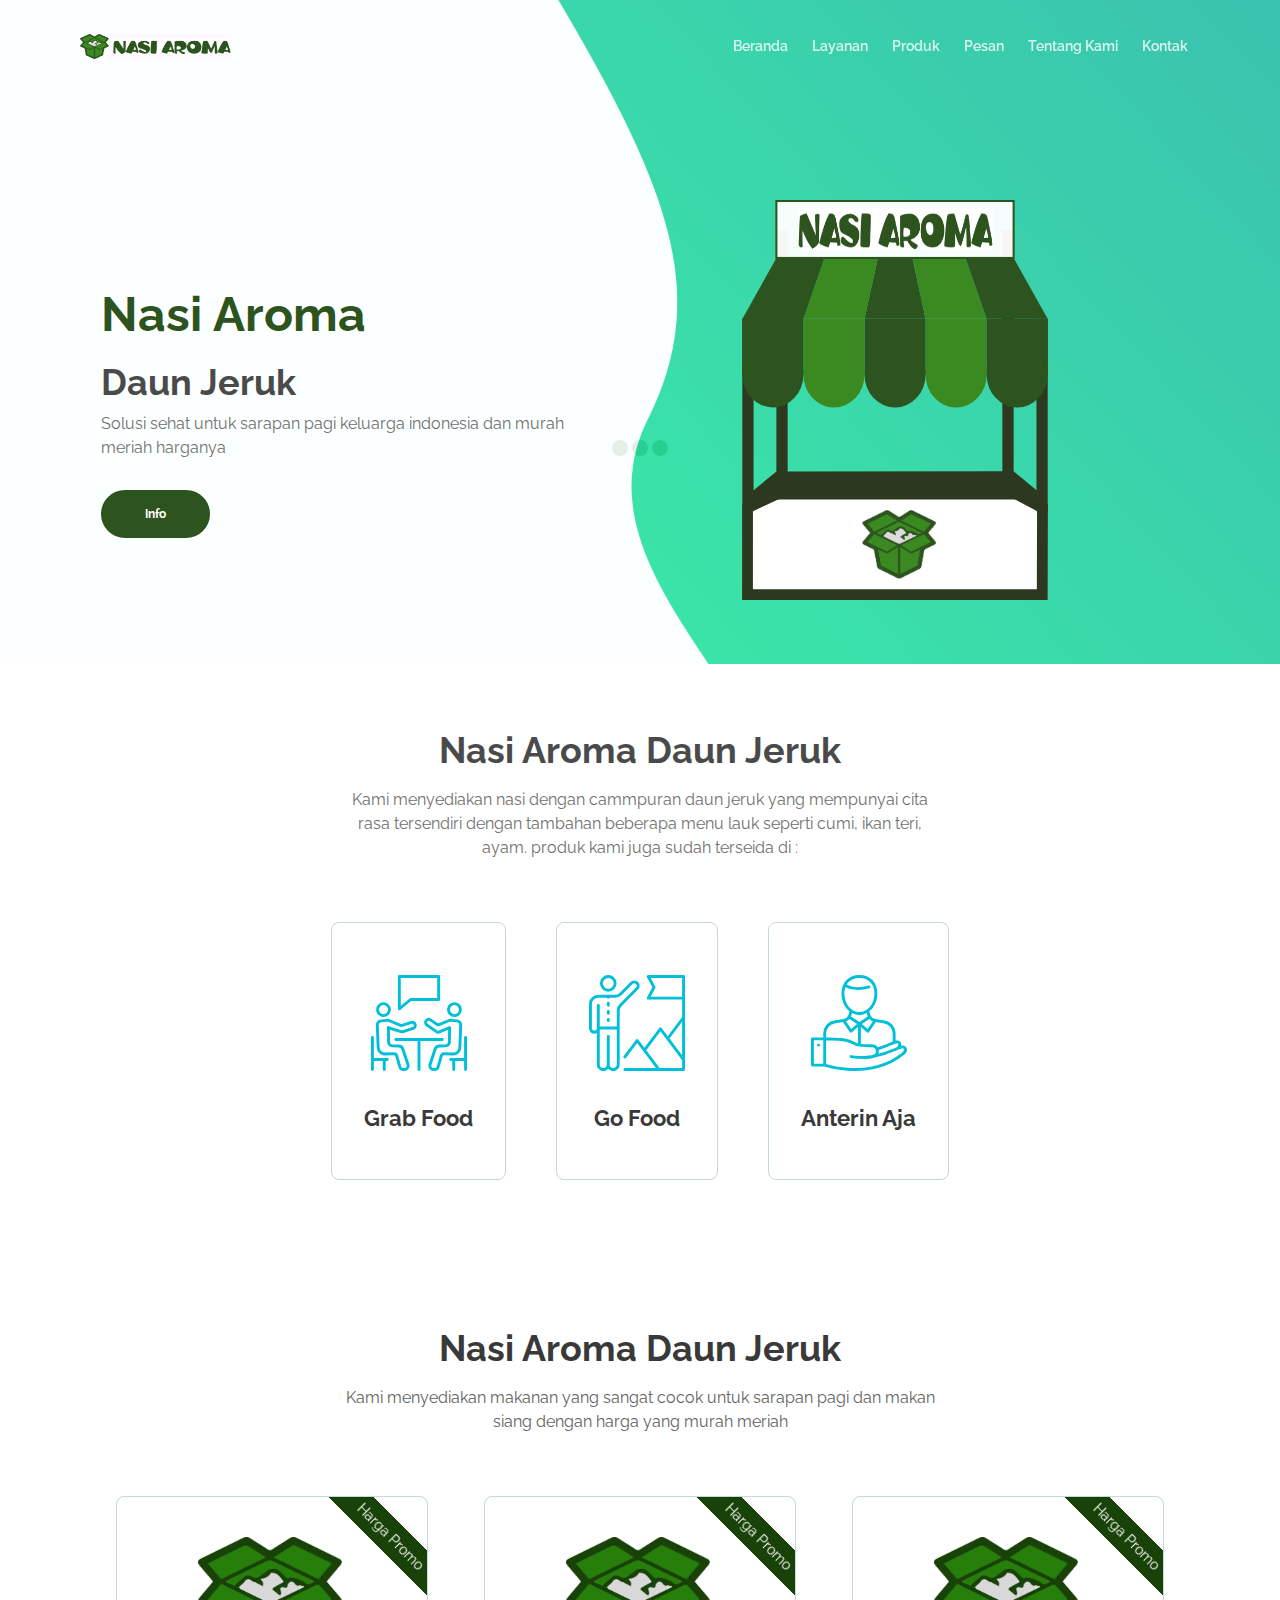
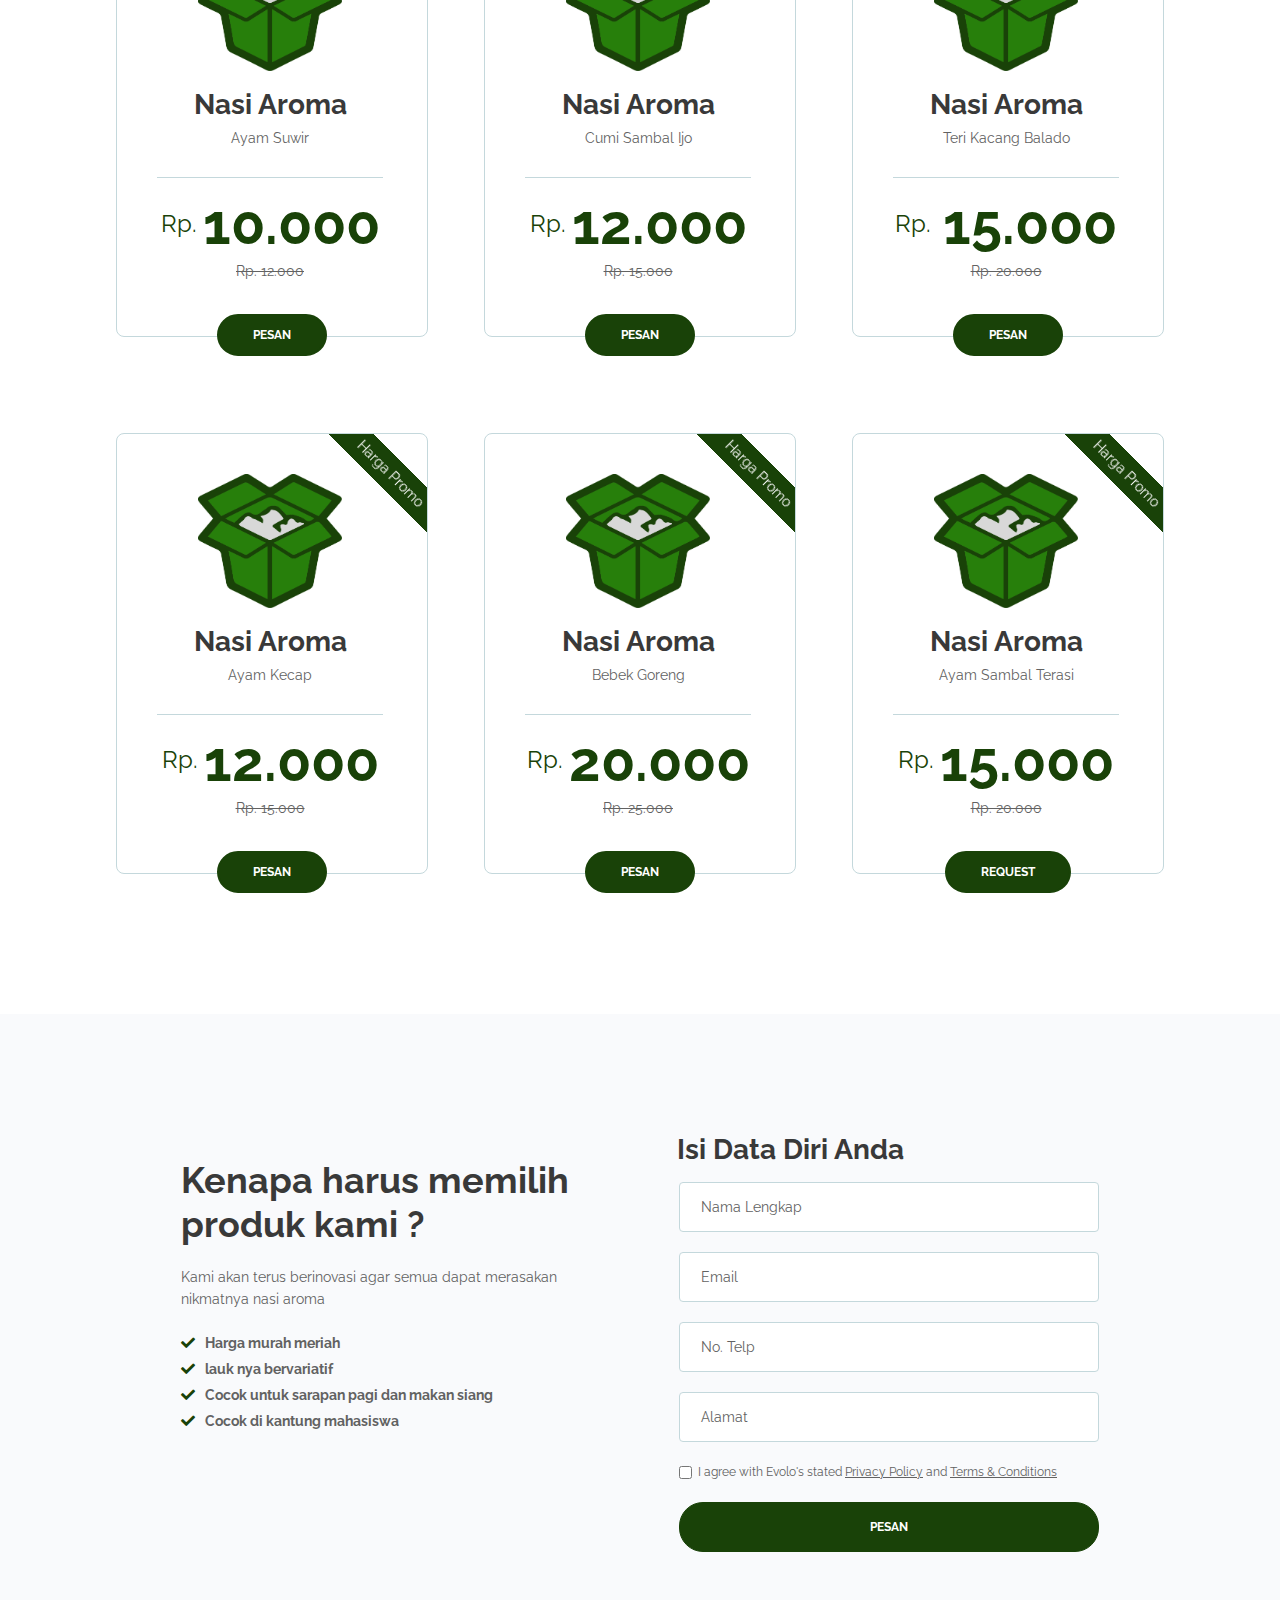
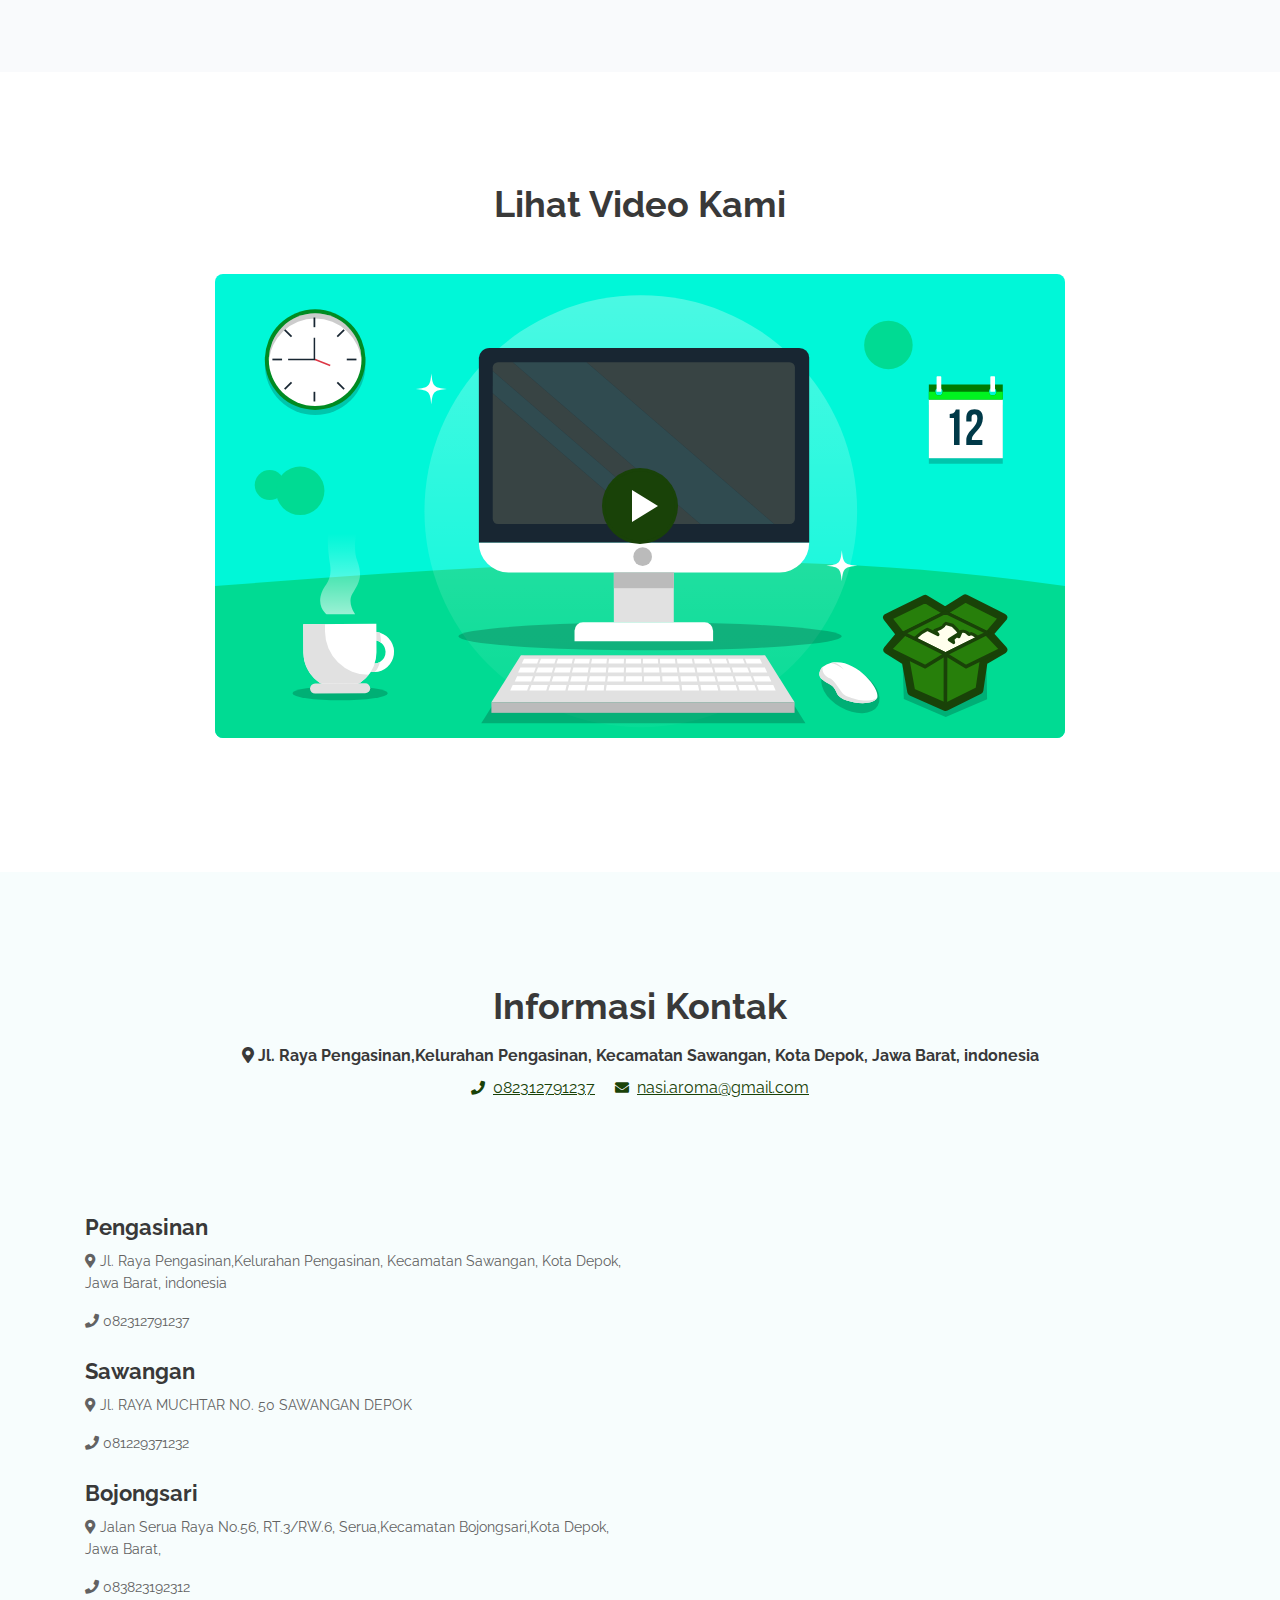
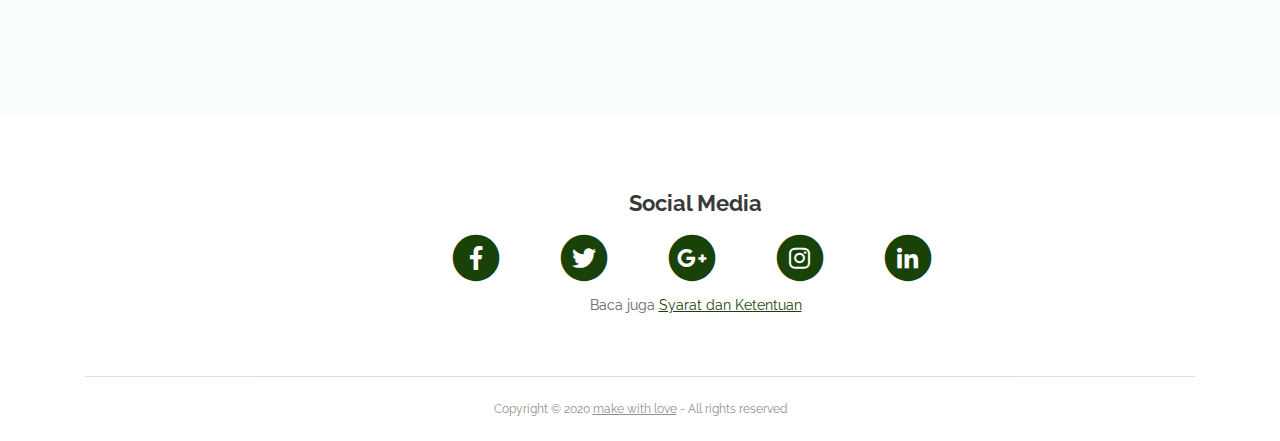
<file: index.html>
<!DOCTYPE html>
<html lang="en">
<head>
    <meta charset="utf-8">
    <meta name="viewport" content="width=device-width, initial-scale=1, shrink-to-fit=no">
    
    <!-- SEO Meta Tags -->
    <meta name="description" content="Create a stylish landing page for your business startup and get leads for the offered services with this HTML landing page template.">
    <meta name="author" content="Inovatik">

    <!-- OG Meta Tags to improve the way the post looks when you share the page on LinkedIn, Facebook, Google+ -->
	<meta property="og:site_name" content="" /> <!-- website name -->
	<meta property="og:site" content="" /> <!-- website link -->
	<meta property="og:title" content=""/> <!-- title shown in the actual shared post -->
	<meta property="og:description" content="" /> <!-- description shown in the actual shared post -->
	<meta property="og:image" content="" /> <!-- image link, make sure it's jpg -->
	<meta property="og:url" content="" /> <!-- where do you want your post to link to -->
	<meta property="og:type" content="article" />

    <!-- Website Title -->
    <title>Evolo - StartUp HTML Landing Page Template</title>
    
    <!-- Styles -->
    <link href="https://fonts.googleapis.com/css?family=Raleway:400,400i,600,700,700i&amp;subset=latin-ext" rel="stylesheet">
    <link href="css/bootstrap.css" rel="stylesheet">
    <link href="css/fontawesome-all.css" rel="stylesheet">
    <link href="css/swiper.css" rel="stylesheet">
	<link href="css/magnific-popup.css" rel="stylesheet">
	<link href="css/styles.css" rel="stylesheet">
	
	<!-- Favicon  -->
    <link rel="icon" href="images/favicon.png">
</head>
<body data-spy="scroll" data-target=".fixed-top backgour">
    
    <!-- Preloader -->
	<div class="spinner-wrapper">
        <div class="spinner">
            <div class="bounce1"></div>
            <div class="bounce2"></div>
            <div class="bounce3"></div>
        </div>
    </div>
    <!-- end of preloader -->
    

    <!-- Navigation -->
    <nav class="navbar navbar-expand-lg navbar-dark navbar-custom fixed-top">
        <!-- Text Logo - Use this if you don't have a graphic logo -->
        <!-- <a class="navbar-brand logo-text page-scroll" href="index.html">Evolo</a> -->

        <!-- Image Logo -->
        <a href="index.html"><img src="images/arome_fix_last.svg" alt="alternative"></a>
        
        <!-- Mobile Menu Toggle Button -->
        <button class="navbar-toggler" type="button" data-toggle="collapse" data-target="#navbarsExampleDefault" aria-controls="navbarsExampleDefault" aria-expanded="false" aria-label="Toggle navigation">
            <span class="navbar-toggler-awesome fas fa-bars"></span>
            <span class="navbar-toggler-awesome fas fa-times"></span>
        </button>
        <!-- end of mobile menu toggle button -->

        <div class="collapse navbar-collapse" id="navbarsExampleDefault">
            <ul class="navbar-nav ml-auto">
                <li class="nav-item">
                    <a class="nav-link page-scroll" href="#header">Beranda <span class="sr-only">(current)</span></a>
                </li>
                <li class="nav-item">
                    <a class="nav-link page-scroll" href="#services">Layanan</a>
                </li>
                <li class="nav-item">
                    <a class="nav-link page-scroll" href="#pricing">Produk</a>
                </li>
                <li class="nav-item">
                    <a class="nav-link page-scroll" href="#request">Pesan</a>
                </li>

                <!-- Dropdown Menu -->          
                <li class="nav-item">
                    <a class="nav-link page-scroll" href="#about">Tentang Kami</a>
                </li>
                <!-- end of dropdown menu -->

                <li class="nav-item">
                    <a class="nav-link page-scroll" href="#contact">Kontak</a>
                </li>
            </ul>
        </div>
    </nav> <!-- end of navbar -->
    <!-- end of navigation -->


    <!-- Header -->
    <header id="header" class="header">
        <div class="header-content">
            <div class="container">
                <div class="row">
                    <div class="col-lg-6">
                        <div class="text-container">
                            <h1><span class="turquoise">Nasi Aroma</span></h1>
                            <h2> Daun Jeruk</h2>
                            <p class="p-large">Solusi sehat untuk sarapan pagi keluarga indonesia dan murah meriah harganya</p>
                            <a class="btn-solid-lg page-scroll" href="#services">Info</a>
                        </div> <!-- end of text-container -->
                    </div> <!-- end of col -->
                    <div class="col-lg-6">
                        <div class="image-container" style="margin-left: 5rem;">
                            <img class="img-fluid" src="images/arome_fix_rev_small.svg" style="width: 20rem; height: 25rem;" alt="alternative">
                        </div> <!-- end of image-container -->
                    </div> <!-- end of col -->
                </div> <!-- end of row -->
            </div> <!-- end of container -->
        </div> <!-- end of header-content -->
    </header> <!-- end of header -->
    <!-- end of header -->


    <!-- Services -->
    <div id="services" class="cards-1">
        <div class="container">
            <div class="row">
                <div class="col-lg-12">
                    <h2>Nasi Aroma Daun Jeruk</h2>
                    <p class="p-heading p-large">Kami menyediakan nasi dengan cammpuran daun jeruk yang mempunyai cita rasa tersendiri dengan tambahan beberapa menu lauk seperti cumi, ikan  teri, ayam. produk kami juga sudah terseida di : </p>
                </div> <!-- end of col -->
            </div> <!-- end of row -->
            <div class="row">
                <div class="col-lg-12">

                    <!-- Card -->
                    <div class="card">
                        <img class="card-image" src="images/services-icon-1.svg" alt="alternative">
                        <div class="card-body">
                            <h4 class="card-title">Grab Food</h4>
                            <!-- <p>Our team of enthusiastic marketers will analyse and evaluate how your company stacks against the closest competitors</p> -->
                        </div>
                    </div>
                    <!-- end of card -->

                    <!-- Card -->
                    <div class="card">
                        <img class="card-image" src="images/services-icon-2.svg" alt="alternative">
                        <div class="card-body">
                            <h4 class="card-title">Go Food</h4>
                            <!-- <p>Once the market analysis process is completed our staff will search for opportunities that are in reach</p> -->
                        </div>
                    </div>
                    <!-- end of card -->

                    <!-- Card -->
                    <div class="card">
                        <img class="card-image" src="images/services-icon-3.svg" alt="alternative">
                        <div class="card-body">
                            <h4 class="card-title">Anterin Aja</h4>
                            <!-- <p>With all the information in place you will be presented with an action plan that your company needs to follow</p> -->
                        </div>
                    </div>
                    <!-- end of card -->
                    
                </div> <!-- end of col -->
            </div> <!-- end of row -->
        </div> <!-- end of container -->
    </div> <!-- end of cards-1 -->
    <!-- end of services -->


    <!-- Pricing -->
    <div id="pricing" class="cards-2">
        <div class="container">
            <div class="row">
                <div class="col-lg-12">
                    <h2>Nasi Aroma Daun Jeruk</h2>
                    <p class="p-heading p-large">Kami menyediakan makanan yang sangat cocok untuk sarapan pagi dan makan siang dengan harga yang murah meriah</p>
                </div> <!-- end of col -->
            </div> <!-- end of row -->
            <div class="row">
                <div class="col-lg-12">

                    <!-- Card-->
                    <div class="card">
                        <div class="label">
                            <p class="best-value">Harga Promo</p>
                        </div>
                        <div class="card-body">
                            <img class="card-image" src="images/aroma_box.svg" alt="alternative">
                            <div class="card-title mt-3">Nasi Aroma</div>
                            <div class="card-subtitle">Ayam Suwir</div>
                            <hr class="cell-divide-hr">
                            <div class="price">
                                <span class="currency">Rp.</span><span class="value">10.000</span>
                                <div class="frequency"><del>Rp. 12.000</del></div>
                            </div>
                        
                            <div class="button-wrapper">
                                <a class="btn-solid-reg page-scroll" href="#request">PESAN</a>
                            </div>
                        </div>
                    </div> <!-- end of card -->
                    <!-- end of card -->

                    <!-- Card-->
                    <div class="card">
                        <div class="label">
                            <p class="best-value">Harga Promo</p>
                        </div>
                        <div class="card-body">
                            <img class="card-image" src="images/aroma_box.svg" alt="alternative">
                            <div class="card-title mt-3">Nasi Aroma</div>
                            <div class="card-subtitle">Cumi Sambal Ijo</div>
                            <hr class="cell-divide-hr">
                            <div class="price">
                                <span class="currency">Rp.</span><span class="value">12.000</span>
                                <div class="frequency"><del>Rp. 15.000</del></div>
                            </div>
                            
                            <div class="button-wrapper">
                                <a class="btn-solid-reg page-scroll" href="#request">PESAN</a>
                            </div>
                        </div>
                    </div> <!-- end of card -->
                    <!-- end of card -->

                    <!-- Card-->
                    <div class="card">
                        <div class="label">
                            <p class="best-value">Harga Promo</p>
                        </div>
                        <div class="card-body">
                            <img class="card-image" src="images/aroma_box.svg" alt="alternative">
                            <div class="card-title mt-3">Nasi Aroma</div>
                            <div class="card-subtitle">Teri Kacang Balado</div>
                            <hr class="cell-divide-hr">
                            <div class="price">
                                <span class="currency">Rp. </span><span class="value">15.000</span>
                                <div class="frequency"><del>Rp. 20.000</del></div>
                            </div>
                            
                            <div class="button-wrapper">
                                <a class="btn-solid-reg page-scroll" href="#request">PESAN</a>
                            </div>
                        </div>
                    </div> <!-- end of card -->
                    <!-- end of card -->

                    <div class="card">
                        <div class="label">
                            <p class="best-value">Harga Promo</p>
                        </div>
                        <div class="card-body">
                            <img class="card-image" src="images/aroma_box.svg" alt="alternative">
                            <div class="card-title mt-3">Nasi Aroma</div>
                            <div class="card-subtitle">Ayam Kecap</div>
                            <hr class="cell-divide-hr">
                            <div class="price">
                                <span class="currency">Rp.</span><span class="value">12.000</span>
                                <div class="frequency"><del>Rp. 15.000</del></div>
                            </div>
                            
                            <div class="button-wrapper">
                                <a class="btn-solid-reg page-scroll" href="#request">PESAN</a>
                            </div>
                        </div>
                    </div> <!-- end of card -->
                    <!-- end of card -->

                    <div class="card">
                        <div class="label">
                            <p class="best-value">Harga Promo</p>
                        </div>
                        <div class="card-body">
                            <img class="card-image" src="images/aroma_box.svg" alt="alternative">
                            <div class="card-title mt-3">Nasi Aroma</div>
                            <div class="card-subtitle">Bebek Goreng</div>
                            <hr class="cell-divide-hr">
                            <div class="price">
                                <span class="currency">Rp.</span><span class="value">20.000</span>
                                <div class="frequency"><del>Rp. 25.000</del></div>
                            </div>
                            
                            <div class="button-wrapper">
                                <a class="btn-solid-reg page-scroll" href="#request">PESAN</a>
                            </div>
                        </div>
                    </div> <!-- end of card -->
                    <!-- end of card -->

                    <div class="card">
                        <div class="label">
                            <p class="best-value">Harga Promo</p>
                        </div>
                        <div class="card-body">
                            <img class="card-image" src="images/aroma_box.svg" alt="alternative">
                            <div class="card-title mt-3">Nasi Aroma</div>
                            <div class="card-subtitle">Ayam Sambal Terasi</div>
                            <hr class="cell-divide-hr">
                            <div class="price">
                                <span class="currency">Rp.</span><span class="value">15.000</span>
                                <div class="frequency"><del>Rp. 20.000</del></div>
                            </div>
                           
                            <div class="button-wrapper">
                                <a class="btn-solid-reg page-scroll" href="#request">REQUEST</a>
                            </div>
                        </div>
                    </div> <!-- end of card -->
                    <!-- end of card -->

                </div> <!-- end of col -->
            </div> <!-- end of row -->
        </div> <!-- end of container -->
    </div> <!-- end of cards-2 -->
    <!-- end of pricing -->


    <!-- Request -->
    <div id="request" class="form-1">
        <div class="container">
            <div class="row">
                <div class="col-lg-6">
                    <div class="text-container">
                        <h2>Kenapa harus memilih produk kami ? </h2>
                        <p>Kami akan terus berinovasi agar semua dapat merasakan nikmatnya nasi aroma</p>
                        <ul class="list-unstyled li-space-lg">
                            <li class="media">
                                <i class="fas fa-check"></i>
                                <div class="media-body"><strong class="blue">Harga murah meriah</strong></div>
                            </li>
                            <li class="media">
                                <i class="fas fa-check"></i>
                                <div class="media-body"><strong class="blue">lauk nya bervariatif</strong></div>
                            </li>
                            <li class="media">
                                <i class="fas fa-check"></i>
                                <div class="media-body"><strong class="blue">Cocok untuk sarapan pagi dan makan siang</strong></div>
                            </li>
                            <li class="media">
                                <i class="fas fa-check"></i>
                                <div class="media-body"><strong class="blue">Cocok di kantung mahasiswa</strong></div>
                            </li>
                        </ul>
                    </div> <!-- end of text-container -->
                </div> <!-- end of col -->
                <div class="col-lg-6">

                    <!-- Request Form -->
                    <div class="form-container">
                        <div class="col-lg-6 text-center mb-3"><h3>Isi Data Diri Anda</h3></div>
                        <form id="requestForm" data-toggle="validator" data-focus="false">
                            <div class="form-group">
                                <input type="text" class="form-control-input" id="rname" name="rname" required>
                                <label class="label-control" for="rname">Nama Lengkap</label>
                                <div class="help-block with-errors"></div>
                            </div>
                            <div class="form-group">
                                <input type="email" class="form-control-input" id="remail" name="remail" required>
                                <label class="label-control" for="remail">Email</label>
                                <div class="help-block with-errors"></div>
                            </div>
                            <div class="form-group">
                                <input type="text" class="form-control-input" id="rphone" name="rphone" required>
                                <label class="label-control" for="rphone">No. Telp</label>
                                <div class="help-block with-errors"></div>
                            </div>
                            <div class="form-group">
                                <input type="text" class="form-control-input" id="rphone" name="rphone" required>
                                <label class="label-control" for="rphone">Alamat</label>
                                <div class="help-block with-errors"></div>
                            </div>
                            
                            <div class="form-group checkbox">
                                <input type="checkbox" id="rterms" value="Agreed-to-Terms" name="rterms" required>I agree with Evolo's stated <a href="privacy-policy.html">Privacy Policy</a> and <a href="terms-conditions.html">Terms & Conditions</a>
                                <div class="help-block with-errors"></div>
                            </div>
                            <div class="form-group">
                                <button type="submit" class="form-control-submit-button">PESAN</button>
                            </div>
                            <div class="form-message">
                                <div id="rmsgSubmit" class="h3 text-center hidden"></div>
                            </div>
                        </form>
                    </div> <!-- end of form-container -->
                    <!-- end of request form -->

                </div> <!-- end of col -->
            </div> <!-- end of row -->
        </div> <!-- end of container -->
    </div> <!-- end of form-1 -->
    <!-- end of request -->


    <!-- Video -->
    <div id="about" class="basic-3">
        <div class="container">
            <div class="row">
                <div class="col-lg-12">
                    <h2>Lihat Video Kami</h2>
                </div> <!-- end of col -->
            </div> <!-- end of row -->
            <div class="row">
                <div class="col-lg-12">
                    
                    <!-- Video Preview -->
                    <div class="image-container">
                        <div class="video-wrapper">
                            <a class="popup-youtube" href="https://www.youtube.com/watch?v=9PvK6B-JtYI" data-effect="fadeIn">
                                <img class="img-fluid" src="images/video-frame.svg" alt="alternative">
                                <span class="video-play-button">
                                    <span></span>
                                </span>
                            </a>
                        </div> <!-- end of video-wrapper -->
                    </div> <!-- end of image-container -->
                    <!-- end of video preview -->

                    <!-- <p>This video will show you a case study for one of our <strong>Major Customers</strong> and will help you understand why your startup needs Evolo in this highly competitive market</p> -->
                </div> <!-- end of col -->
            </div> <!-- end of row -->
        </div> <!-- end of container -->
    </div> <!-- end of basic-3 -->
    <!-- end of video -->


    <!-- Contact -->
    <div id="contact" class="form-2">
        <div class="container">
            <div class="row">
                <div class="col-lg-12">
                    <h2>Informasi Kontak</h2>
                    <h6 class="text-center"><i class="fas fa-map-marker-alt"></i> Jl. Raya Pengasinan,Kelurahan Pengasinan, Kecamatan Sawangan, Kota Depok, Jawa Barat, indonesia</h6>
                    <ul class="list-unstyled li-space-lg">
                        <!-- <li class="address">Don't hesitate to give us a call or send us a contact form message</li> -->
                        <li><i class="fas fa-phone"></i><a class="turquoise" href="tel:003024630820">082312791237</a></li>
                        <li><i class="fas fa-envelope"></i><a class="turquoise" href="mailto:office@evolo.com">nasi.aroma@gmail.com</a></li>
                    </ul>
                </div> <!-- end of col -->
            </div> <!-- end of row -->
            <div class="row mt-5">
                <div class="col-lg-6">
                    <div>
                        <h4>Pengasinan</h4>
                        <p><i class="fas fa-map-marker-alt"></i> Jl. Raya Pengasinan,Kelurahan Pengasinan, Kecamatan Sawangan, Kota Depok, Jawa Barat, indonesia</p>
                        <p><i class="fas fa-phone"></i> 082312791237</p>
                    </div>
                    <div class="mt-4">
                        <h4>Sawangan</h4>
                        <p><i class="fas fa-map-marker-alt"></i> Jl. RAYA MUCHTAR NO. 50 SAWANGAN DEPOK</p>
                        <p><i class="fas fa-phone"></i> 081229371232</p>
                    </div>
                    <div class="mt-4">
                        <h4>Bojongsari</h4>
                        <p><i class="fas fa-map-marker-alt"></i> Jalan Serua Raya No.56, RT.3/RW.6, Serua,Kecamatan Bojongsari,Kota Depok, Jawa Barat,</p>
                        <p><i class="fas fa-phone"></i> 083823192312</p>
                    </div>
                    
                    

                </div> <!-- end of col -->
                <div class="col-lg-6">
                    <div class="map-responsive">
                        <iframe src="https://www.google.com/maps/embed?pb=!1m18!1m12!1m3!1d100939.98555098464!2d-122.507640204439!3d37.757814996609724!2m3!1f0!2f0!3f0!3m2!1i1024!2i768!4f13.1!3m3!1m2!1s0x80859a6d00690021%3A0x4a501367f076adff!2sSan+Francisco%2C+CA%2C+USA!5e0!3m2!1sen!2sro!4v1498231462606" allowfullscreen></iframe>
                    </div>
                </div> <!-- end of col -->
            </div> <!-- end of row -->
        </div> <!-- end of container -->
    </div> <!-- end of form-2 -->
    <!-- end of contact -->


    <!-- Footer -->
    <div class="footer">
        <div class="container">
            <div class="row">
                <div class="col-md-12">
                    <div class="footer-col last text-center">
                        <h4>Social Media</h4>
                        <span class="fa-stack">
                            <a href="#your-link">
                                <i class="fas fa-circle fa-stack-2x"></i>
                                <i class="fab fa-facebook-f fa-stack-1x"></i>
                            </a>
                        </span>
                        <span class="fa-stack ml-5">
                            <a href="#your-link">
                                <i class="fas fa-circle fa-stack-2x"></i>
                                <i class="fab fa-twitter fa-stack-1x"></i>
                            </a>
                        </span>
                        <span class="fa-stack ml-5">
                            <a href="#your-link">
                                <i class="fas fa-circle fa-stack-2x"></i>
                                <i class="fab fa-google-plus-g fa-stack-1x"></i>
                            </a>
                        </span>
                        <span class="fa-stack ml-5">
                            <a href="#your-link">
                                <i class="fas fa-circle fa-stack-2x"></i>
                                <i class="fab fa-instagram fa-stack-1x"></i>
                            </a>
                        </span>
                        <span class="fa-stack ml-5">
                            <a href="#your-link">
                                <i class="fas fa-circle fa-stack-2x"></i>
                                <i class="fab fa-linkedin-in fa-stack-1x"></i>
                            </a>
                        </span>
                        <div class="media-body text-center">Baca juga <a class="turquoise" href="privacy-policy.html">Syarat dan Ketentuan</a></div>
                    </div> 
                </div> <!-- end of col -->
            </div> <!-- end of row -->
        </div> <!-- end of container -->
    </div> <!-- end of footer -->  
    <!-- end of footer -->


    <!-- Copyright -->
    <div class="copyright">
        <div class="container">
            <div class="row">
                <div class="col-lg-12">
                    <p class="p-small">Copyright © 2020 <a href="https://inovatik.com">make with love</a> - All rights reserved</p>
                </div> <!-- end of col -->
            </div> <!-- enf of row -->
        </div> <!-- end of container -->
    </div> <!-- end of copyright --> 
    <!-- end of copyright -->
    
    	
    <!-- Scripts -->
    <script src="js/jquery.min.js"></script> <!-- jQuery for Bootstrap's JavaScript plugins -->
    <script src="js/popper.min.js"></script> <!-- Popper tooltip library for Bootstrap -->
    <script src="js/bootstrap.min.js"></script> <!-- Bootstrap framework -->
    <script src="js/jquery.easing.min.js"></script> <!-- jQuery Easing for smooth scrolling between anchors -->
    <script src="js/swiper.min.js"></script> <!-- Swiper for image and text sliders -->
    <script src="js/jquery.magnific-popup.js"></script> <!-- Magnific Popup for lightboxes -->
    <script src="js/validator.min.js"></script> <!-- Validator.js - Bootstrap plugin that validates forms -->
    <script src="js/scripts.js"></script> <!-- Custom scripts -->
</body>
</html>
</file>
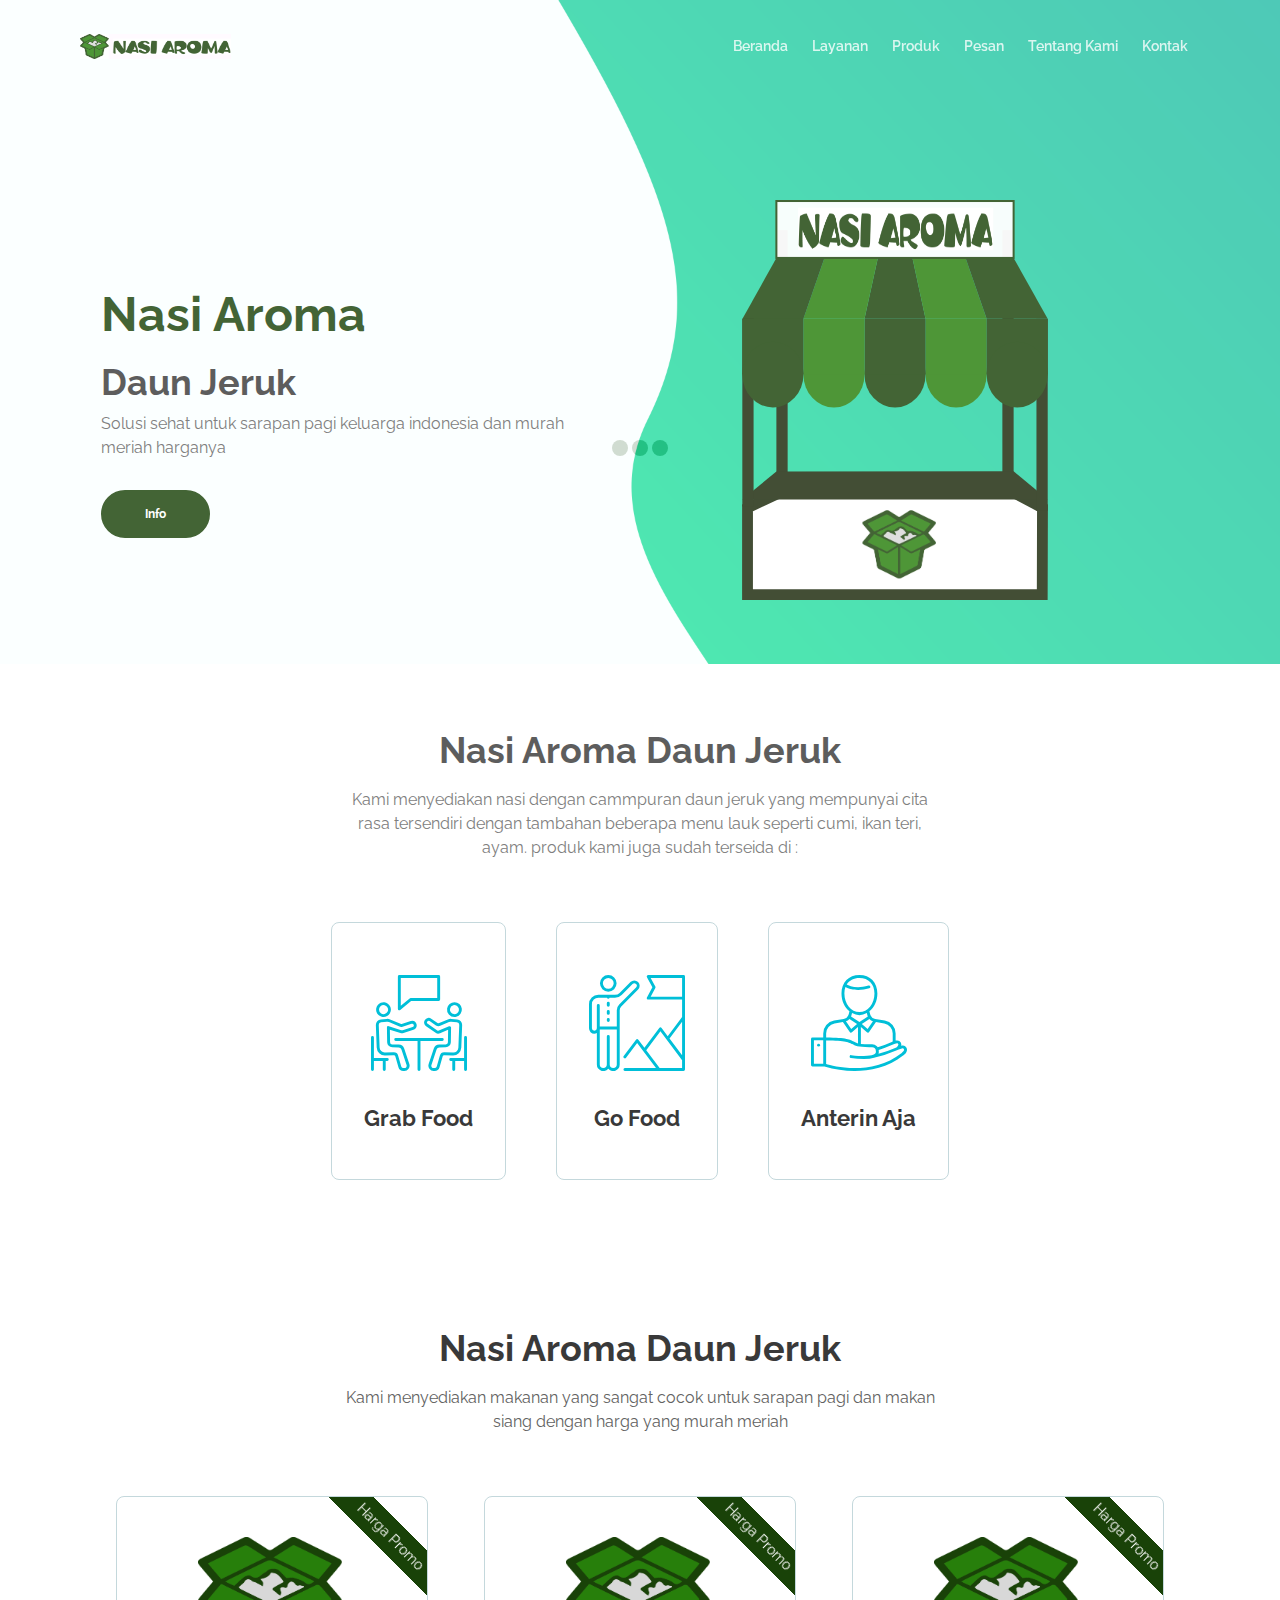
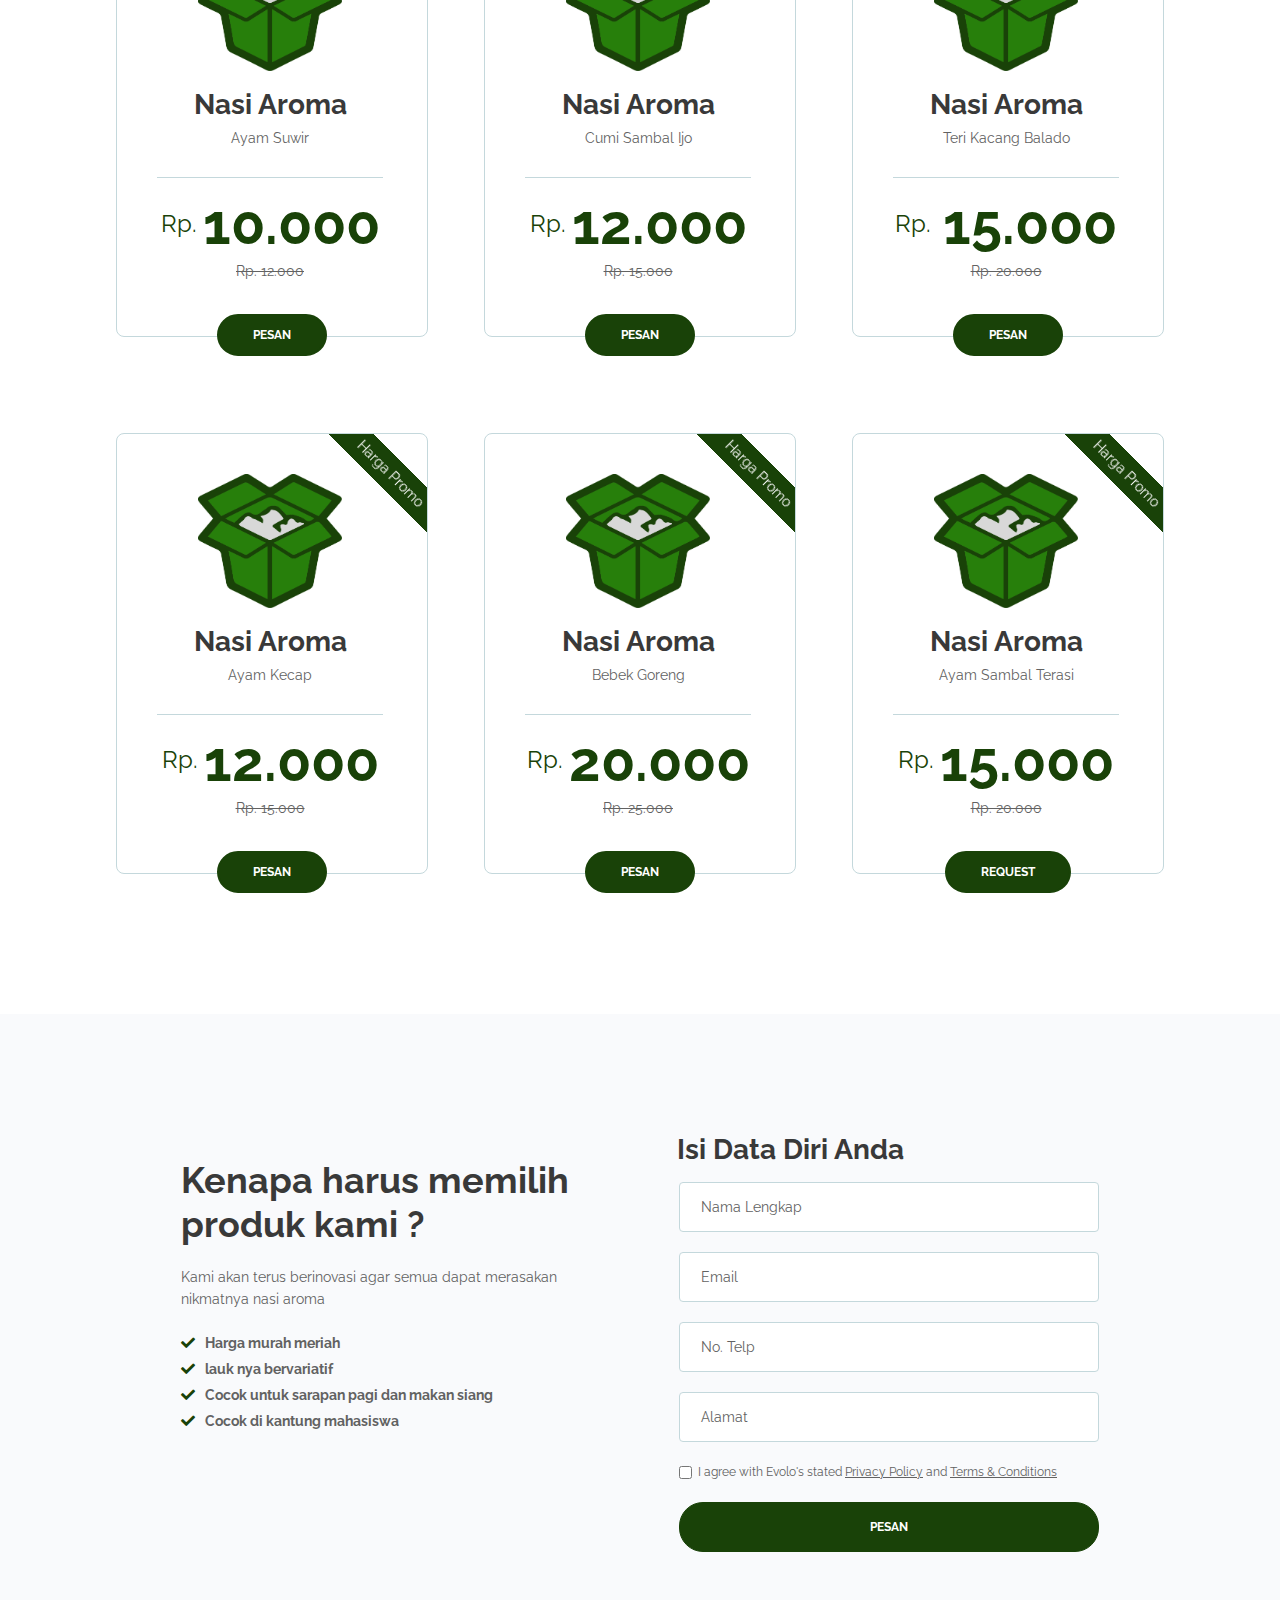
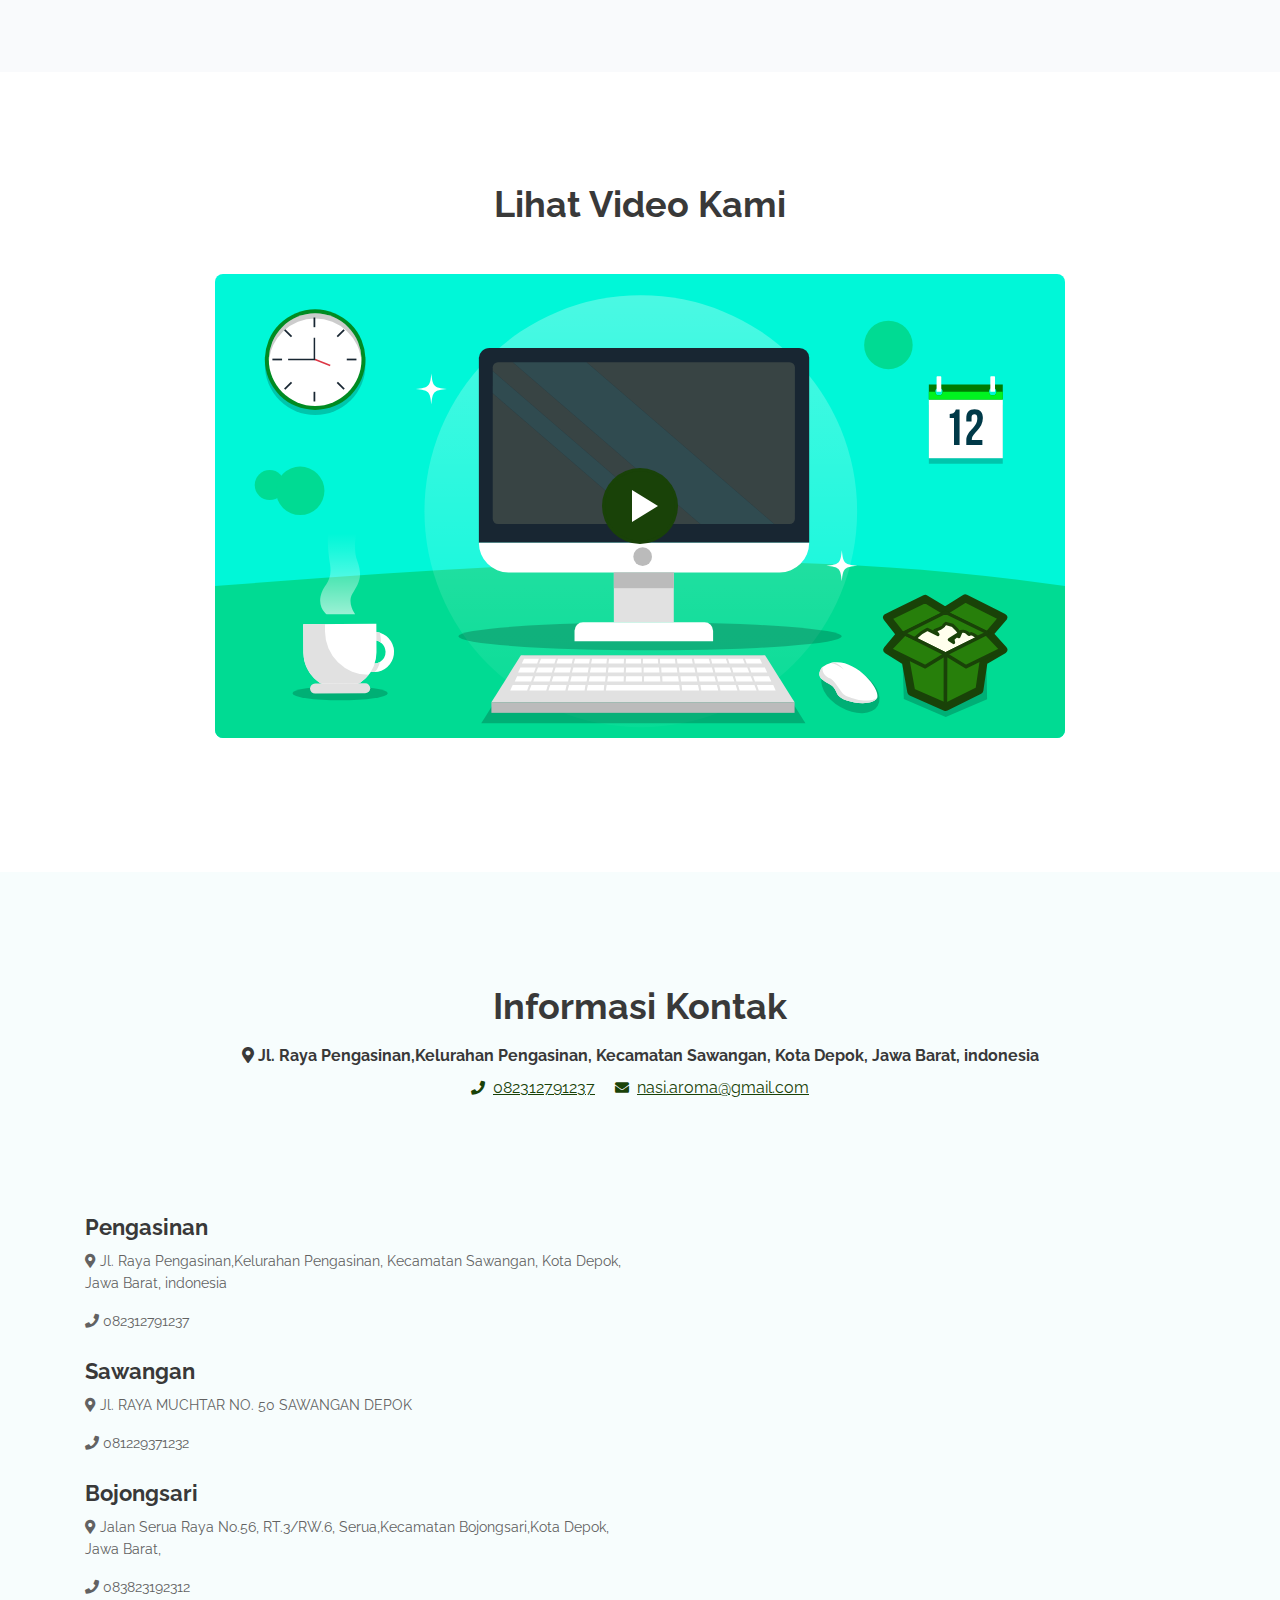
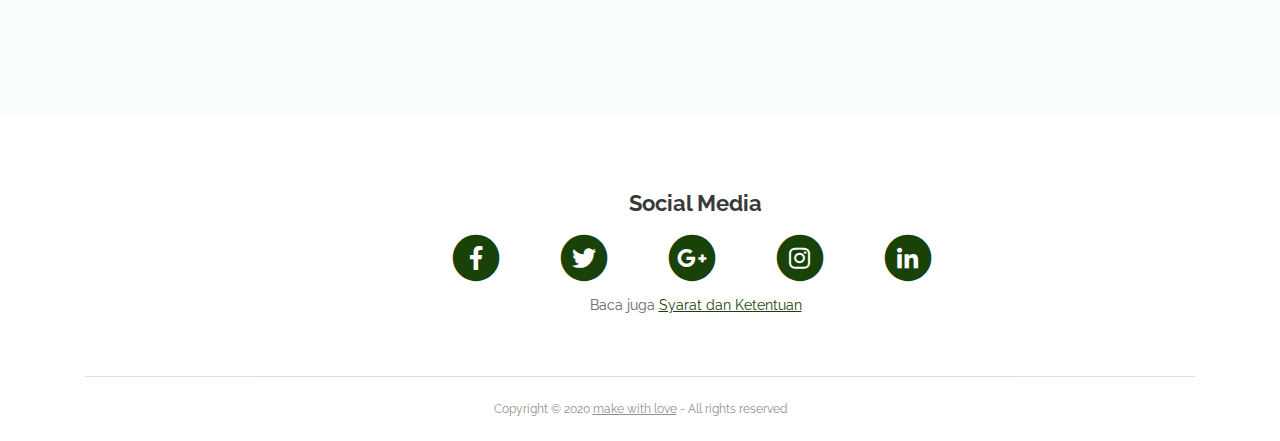
<file: aroma.html>
<!DOCTYPE html>
<html lang="en">
<head>
    <meta charset="utf-8">
    <meta name="viewport" content="width=device-width, initial-scale=1, shrink-to-fit=no">
    
    <!-- SEO Meta Tags -->
    <meta name="description" content="Create a stylish landing page for your business startup and get leads for the offered services with this HTML landing page template.">
    <meta name="author" content="Inovatik">

    <!-- OG Meta Tags to improve the way the post looks when you share the page on LinkedIn, Facebook, Google+ -->
	<meta property="og:site_name" content="" /> <!-- website name -->
	<meta property="og:site" content="" /> <!-- website link -->
	<meta property="og:title" content=""/> <!-- title shown in the actual shared post -->
	<meta property="og:description" content="" /> <!-- description shown in the actual shared post -->
	<meta property="og:image" content="" /> <!-- image link, make sure it's jpg -->
	<meta property="og:url" content="" /> <!-- where do you want your post to link to -->
	<meta property="og:type" content="article" />

    <!-- Website Title -->
    <title>Nasi Aroma Daun Jeruk</title>
    
    <!-- Styles -->
    <link href="https://fonts.googleapis.com/css?family=Raleway:400,400i,600,700,700i&amp;subset=latin-ext" rel="stylesheet">
    <link href="css/bootstrap.css" rel="stylesheet">
    <link href="css/fontawesome-all.css" rel="stylesheet">
    <link href="css/swiper.css" rel="stylesheet">
	<link href="css/magnific-popup.css" rel="stylesheet">
	<link href="css/styles.css" rel="stylesheet">
	
	<!-- Favicon  -->
    <link rel="icon" href="images/arome_fix_rev_small.svg">
</head>
<body data-spy="scroll" data-target=".fixed-top backgour">
    
    <!-- Preloader -->
	<div class="spinner-wrapper">
        <div class="spinner">
            <div class="bounce1"></div>
            <div class="bounce2"></div>
            <div class="bounce3"></div>
        </div>
    </div>
    <!-- end of preloader -->
    

    <!-- Navigation -->
    <nav class="navbar navbar-expand-lg navbar-dark navbar-custom fixed-top">
        <!-- Text Logo - Use this if you don't have a graphic logo -->
        <!-- <a class="navbar-brand logo-text page-scroll" href="index.html">Evolo</a> -->

        <!-- Image Logo -->
        <a href="index.html"><img src="images/arome_fix_last.svg" alt="alternative"></a>
        
        <!-- Mobile Menu Toggle Button -->
        <button class="navbar-toggler" type="button" data-toggle="collapse" data-target="#navbarsExampleDefault" aria-controls="navbarsExampleDefault" aria-expanded="false" aria-label="Toggle navigation">
            <span class="navbar-toggler-awesome fas fa-bars"></span>
            <span class="navbar-toggler-awesome fas fa-times"></span>
        </button>
        <!-- end of mobile menu toggle button -->

        <div class="collapse navbar-collapse" id="navbarsExampleDefault">
            <ul class="navbar-nav ml-auto">
                <li class="nav-item">
                    <a class="nav-link page-scroll" href="#header">Beranda <span class="sr-only">(current)</span></a>
                </li>
                <li class="nav-item">
                    <a class="nav-link page-scroll" href="#services">Layanan</a>
                </li>
                <li class="nav-item">
                    <a class="nav-link page-scroll" href="#pricing">Produk</a>
                </li>
                <li class="nav-item">
                    <a class="nav-link page-scroll" href="#request">Pesan</a>
                </li>

                <!-- Dropdown Menu -->          
                <li class="nav-item">
                    <a class="nav-link page-scroll" href="#about">Tentang Kami</a>
                </li>
                <!-- end of dropdown menu -->

                <li class="nav-item">
                    <a class="nav-link page-scroll" href="#contact">Kontak</a>
                </li>
            </ul>
        </div>
    </nav> <!-- end of navbar -->
    <!-- end of navigation -->


    <!-- Header -->
    <header id="header" class="header">
        <div class="header-content">
            <div class="container">
                <div class="row">
                    <div class="col-lg-6">
                        <div class="text-container">
                            <h1><span class="turquoise">Nasi Aroma</span></h1>
                            <h2> Daun Jeruk</h2>
                            <p class="p-large">Solusi sehat untuk sarapan pagi keluarga indonesia dan murah meriah harganya</p>
                            <a class="btn-solid-lg page-scroll" href="#services">Info</a>
                        </div> <!-- end of text-container -->
                    </div> <!-- end of col -->
                    <div class="col-lg-6">
                        <div class="image-container" style="margin-left: 5rem;">
                            <img class="img-fluid" src="images/arome_fix_rev_small.svg" style="width: 20rem; height: 25rem;" alt="alternative">
                        </div> <!-- end of image-container -->
                    </div> <!-- end of col -->
                </div> <!-- end of row -->
            </div> <!-- end of container -->
        </div> <!-- end of header-content -->
    </header> <!-- end of header -->
    <!-- end of header -->


    <!-- Services -->
    <div id="services" class="cards-1">
        <div class="container">
            <div class="row">
                <div class="col-lg-12">
                    <h2>Nasi Aroma Daun Jeruk</h2>
                    <p class="p-heading p-large">Kami menyediakan nasi dengan cammpuran daun jeruk yang mempunyai cita rasa tersendiri dengan tambahan beberapa menu lauk seperti cumi, ikan  teri, ayam. produk kami juga sudah terseida di : </p>
                </div> <!-- end of col -->
            </div> <!-- end of row -->
            <div class="row">
                <div class="col-lg-12">

                    <!-- Card -->
                    <div class="card">
                        <img class="card-image" src="images/services-icon-1.svg" alt="alternative">
                        <div class="card-body">
                            <h4 class="card-title">Grab Food</h4>
                            <!-- <p>Our team of enthusiastic marketers will analyse and evaluate how your company stacks against the closest competitors</p> -->
                        </div>
                    </div>
                    <!-- end of card -->

                    <!-- Card -->
                    <div class="card">
                        <img class="card-image" src="images/services-icon-2.svg" alt="alternative">
                        <div class="card-body">
                            <h4 class="card-title">Go Food</h4>
                            <!-- <p>Once the market analysis process is completed our staff will search for opportunities that are in reach</p> -->
                        </div>
                    </div>
                    <!-- end of card -->

                    <!-- Card -->
                    <div class="card">
                        <img class="card-image" src="images/services-icon-3.svg" alt="alternative">
                        <div class="card-body">
                            <h4 class="card-title">Anterin Aja</h4>
                            <!-- <p>With all the information in place you will be presented with an action plan that your company needs to follow</p> -->
                        </div>
                    </div>
                    <!-- end of card -->
                    
                </div> <!-- end of col -->
            </div> <!-- end of row -->
        </div> <!-- end of container -->
    </div> <!-- end of cards-1 -->
    <!-- end of services -->


    <!-- Pricing -->
    <div id="pricing" class="cards-2">
        <div class="container">
            <div class="row">
                <div class="col-lg-12">
                    <h2>Nasi Aroma Daun Jeruk</h2>
                    <p class="p-heading p-large">Kami menyediakan makanan yang sangat cocok untuk sarapan pagi dan makan siang dengan harga yang murah meriah</p>
                </div> <!-- end of col -->
            </div> <!-- end of row -->
            <div class="row">
                <div class="col-lg-12">

                    <!-- Card-->
                    <div class="card">
                        <div class="label">
                            <p class="best-value">Harga Promo</p>
                        </div>
                        <div class="card-body">
                            <img class="card-image" src="images/aroma_box.svg" alt="alternative">
                            <div class="card-title mt-3">Nasi Aroma</div>
                            <div class="card-subtitle">Ayam Suwir</div>
                            <hr class="cell-divide-hr">
                            <div class="price">
                                <span class="currency">Rp.</span><span class="value">10.000</span>
                                <div class="frequency"><del>Rp. 12.000</del></div>
                            </div>
                        
                            <div class="button-wrapper">
                                <a class="btn-solid-reg page-scroll" href="#request">PESAN</a>
                            </div>
                        </div>
                    </div> <!-- end of card -->
                    <!-- end of card -->

                    <!-- Card-->
                    <div class="card">
                        <div class="label">
                            <p class="best-value">Harga Promo</p>
                        </div>
                        <div class="card-body">
                            <img class="card-image" src="images/aroma_box.svg" alt="alternative">
                            <div class="card-title mt-3">Nasi Aroma</div>
                            <div class="card-subtitle">Cumi Sambal Ijo</div>
                            <hr class="cell-divide-hr">
                            <div class="price">
                                <span class="currency">Rp.</span><span class="value">12.000</span>
                                <div class="frequency"><del>Rp. 15.000</del></div>
                            </div>
                            
                            <div class="button-wrapper">
                                <a class="btn-solid-reg page-scroll" href="#request">PESAN</a>
                            </div>
                        </div>
                    </div> <!-- end of card -->
                    <!-- end of card -->

                    <!-- Card-->
                    <div class="card">
                        <div class="label">
                            <p class="best-value">Harga Promo</p>
                        </div>
                        <div class="card-body">
                            <img class="card-image" src="images/aroma_box.svg" alt="alternative">
                            <div class="card-title mt-3">Nasi Aroma</div>
                            <div class="card-subtitle">Teri Kacang Balado</div>
                            <hr class="cell-divide-hr">
                            <div class="price">
                                <span class="currency">Rp. </span><span class="value">15.000</span>
                                <div class="frequency"><del>Rp. 20.000</del></div>
                            </div>
                            
                            <div class="button-wrapper">
                                <a class="btn-solid-reg page-scroll" href="#request">PESAN</a>
                            </div>
                        </div>
                    </div> <!-- end of card -->
                    <!-- end of card -->

                    <div class="card">
                        <div class="label">
                            <p class="best-value">Harga Promo</p>
                        </div>
                        <div class="card-body">
                            <img class="card-image" src="images/aroma_box.svg" alt="alternative">
                            <div class="card-title mt-3">Nasi Aroma</div>
                            <div class="card-subtitle">Ayam Kecap</div>
                            <hr class="cell-divide-hr">
                            <div class="price">
                                <span class="currency">Rp.</span><span class="value">12.000</span>
                                <div class="frequency"><del>Rp. 15.000</del></div>
                            </div>
                            
                            <div class="button-wrapper">
                                <a class="btn-solid-reg page-scroll" href="#request">PESAN</a>
                            </div>
                        </div>
                    </div> <!-- end of card -->
                    <!-- end of card -->

                    <div class="card">
                        <div class="label">
                            <p class="best-value">Harga Promo</p>
                        </div>
                        <div class="card-body">
                            <img class="card-image" src="images/aroma_box.svg" alt="alternative">
                            <div class="card-title mt-3">Nasi Aroma</div>
                            <div class="card-subtitle">Bebek Goreng</div>
                            <hr class="cell-divide-hr">
                            <div class="price">
                                <span class="currency">Rp.</span><span class="value">20.000</span>
                                <div class="frequency"><del>Rp. 25.000</del></div>
                            </div>
                            
                            <div class="button-wrapper">
                                <a class="btn-solid-reg page-scroll" href="#request">PESAN</a>
                            </div>
                        </div>
                    </div> <!-- end of card -->
                    <!-- end of card -->

                    <div class="card">
                        <div class="label">
                            <p class="best-value">Harga Promo</p>
                        </div>
                        <div class="card-body">
                            <img class="card-image" src="images/aroma_box.svg" alt="alternative">
                            <div class="card-title mt-3">Nasi Aroma</div>
                            <div class="card-subtitle">Ayam Sambal Terasi</div>
                            <hr class="cell-divide-hr">
                            <div class="price">
                                <span class="currency">Rp.</span><span class="value">15.000</span>
                                <div class="frequency"><del>Rp. 20.000</del></div>
                            </div>
                           
                            <div class="button-wrapper">
                                <a class="btn-solid-reg page-scroll" href="#request">REQUEST</a>
                            </div>
                        </div>
                    </div> <!-- end of card -->
                    <!-- end of card -->

                </div> <!-- end of col -->
            </div> <!-- end of row -->
        </div> <!-- end of container -->
    </div> <!-- end of cards-2 -->
    <!-- end of pricing -->


    <!-- Request -->
    <div id="request" class="form-1">
        <div class="container">
            <div class="row">
                <div class="col-lg-6">
                    <div class="text-container">
                        <h2>Kenapa harus memilih produk kami ? </h2>
                        <p>Kami akan terus berinovasi agar semua dapat merasakan nikmatnya nasi aroma</p>
                        <ul class="list-unstyled li-space-lg">
                            <li class="media">
                                <i class="fas fa-check"></i>
                                <div class="media-body"><strong class="blue">Harga murah meriah</strong></div>
                            </li>
                            <li class="media">
                                <i class="fas fa-check"></i>
                                <div class="media-body"><strong class="blue">lauk nya bervariatif</strong></div>
                            </li>
                            <li class="media">
                                <i class="fas fa-check"></i>
                                <div class="media-body"><strong class="blue">Cocok untuk sarapan pagi dan makan siang</strong></div>
                            </li>
                            <li class="media">
                                <i class="fas fa-check"></i>
                                <div class="media-body"><strong class="blue">Cocok di kantung mahasiswa</strong></div>
                            </li>
                        </ul>
                    </div> <!-- end of text-container -->
                </div> <!-- end of col -->
                <div class="col-lg-6">

                    <!-- Request Form -->
                    <div class="form-container">
                        <div class="col-lg-6 text-center mb-3"><h3>Isi Data Diri Anda</h3></div>
                        <form id="requestForm" data-toggle="validator" data-focus="false">
                            <div class="form-group">
                                <input type="text" class="form-control-input" id="rname" name="rname" required>
                                <label class="label-control" for="rname">Nama Lengkap</label>
                                <div class="help-block with-errors"></div>
                            </div>
                            <div class="form-group">
                                <input type="email" class="form-control-input" id="remail" name="remail" required>
                                <label class="label-control" for="remail">Email</label>
                                <div class="help-block with-errors"></div>
                            </div>
                            <div class="form-group">
                                <input type="text" class="form-control-input" id="rphone" name="rphone" required>
                                <label class="label-control" for="rphone">No. Telp</label>
                                <div class="help-block with-errors"></div>
                            </div>
                            <div class="form-group">
                                <input type="text" class="form-control-input" id="rphone" name="rphone" required>
                                <label class="label-control" for="rphone">Alamat</label>
                                <div class="help-block with-errors"></div>
                            </div>
                            
                            <div class="form-group checkbox">
                                <input type="checkbox" id="rterms" value="Agreed-to-Terms" name="rterms" required>I agree with Evolo's stated <a href="privacy-policy.html">Privacy Policy</a> and <a href="terms-conditions.html">Terms & Conditions</a>
                                <div class="help-block with-errors"></div>
                            </div>
                            <div class="form-group">
                                <button type="submit" class="form-control-submit-button">PESAN</button>
                            </div>
                            <div class="form-message">
                                <div id="rmsgSubmit" class="h3 text-center hidden"></div>
                            </div>
                        </form>
                    </div> <!-- end of form-container -->
                    <!-- end of request form -->

                </div> <!-- end of col -->
            </div> <!-- end of row -->
        </div> <!-- end of container -->
    </div> <!-- end of form-1 -->
    <!-- end of request -->


    <!-- Video -->
    <div id="about" class="basic-3">
        <div class="container">
            <div class="row">
                <div class="col-lg-12">
                    <h2>Lihat Video Kami</h2>
                </div> <!-- end of col -->
            </div> <!-- end of row -->
            <div class="row">
                <div class="col-lg-12">
                    
                    <!-- Video Preview -->
                    <div class="image-container">
                        <div class="video-wrapper">
                            <a class="popup-youtube" href="https://www.youtube.com/watch?v=9PvK6B-JtYI" data-effect="fadeIn">
                                <img class="img-fluid" src="images/video-frame.svg" alt="alternative">
                                <span class="video-play-button">
                                    <span></span>
                                </span>
                            </a>
                        </div> <!-- end of video-wrapper -->
                    </div> <!-- end of image-container -->
                    <!-- end of video preview -->

                    <!-- <p>This video will show you a case study for one of our <strong>Major Customers</strong> and will help you understand why your startup needs Evolo in this highly competitive market</p> -->
                </div> <!-- end of col -->
            </div> <!-- end of row -->
        </div> <!-- end of container -->
    </div> <!-- end of basic-3 -->
    <!-- end of video -->


    <!-- Contact -->
    <div id="contact" class="form-2">
        <div class="container">
            <div class="row">
                <div class="col-lg-12">
                    <h2>Informasi Kontak</h2>
                    <h6 class="text-center"><i class="fas fa-map-marker-alt"></i> Jl. Raya Pengasinan,Kelurahan Pengasinan, Kecamatan Sawangan, Kota Depok, Jawa Barat, indonesia</h6>
                    <ul class="list-unstyled li-space-lg">
                        <!-- <li class="address">Don't hesitate to give us a call or send us a contact form message</li> -->
                        <li><i class="fas fa-phone"></i><a class="turquoise" href="tel:003024630820">082312791237</a></li>
                        <li><i class="fas fa-envelope"></i><a class="turquoise" href="mailto:office@evolo.com">nasi.aroma@gmail.com</a></li>
                    </ul>
                </div> <!-- end of col -->
            </div> <!-- end of row -->
            <div class="row mt-5">
                <div class="col-lg-6">
                    <div>
                        <h4>Pengasinan</h4>
                        <p><i class="fas fa-map-marker-alt"></i> Jl. Raya Pengasinan,Kelurahan Pengasinan, Kecamatan Sawangan, Kota Depok, Jawa Barat, indonesia</p>
                        <p><i class="fas fa-phone"></i> 082312791237</p>
                    </div>
                    <div class="mt-4">
                        <h4>Sawangan</h4>
                        <p><i class="fas fa-map-marker-alt"></i> Jl. RAYA MUCHTAR NO. 50 SAWANGAN DEPOK</p>
                        <p><i class="fas fa-phone"></i> 081229371232</p>
                    </div>
                    <div class="mt-4">
                        <h4>Bojongsari</h4>
                        <p><i class="fas fa-map-marker-alt"></i> Jalan Serua Raya No.56, RT.3/RW.6, Serua,Kecamatan Bojongsari,Kota Depok, Jawa Barat,</p>
                        <p><i class="fas fa-phone"></i> 083823192312</p>
                    </div>
                    
                    

                </div> <!-- end of col -->
                <div class="col-lg-6">
                    <div class="map-responsive">
                        <iframe src="https://www.google.com/maps/embed?pb=!1m18!1m12!1m3!1d100939.98555098464!2d-122.507640204439!3d37.757814996609724!2m3!1f0!2f0!3f0!3m2!1i1024!2i768!4f13.1!3m3!1m2!1s0x80859a6d00690021%3A0x4a501367f076adff!2sSan+Francisco%2C+CA%2C+USA!5e0!3m2!1sen!2sro!4v1498231462606" allowfullscreen></iframe>
                    </div>
                </div> <!-- end of col -->
            </div> <!-- end of row -->
        </div> <!-- end of container -->
    </div> <!-- end of form-2 -->
    <!-- end of contact -->


    <!-- Footer -->
    <div class="footer">
        <div class="container">
            <div class="row">
                <div class="col-md-12">
                    <div class="footer-col last text-center">
                        <h4>Social Media</h4>
                        <span class="fa-stack">
                            <a href="#your-link">
                                <i class="fas fa-circle fa-stack-2x"></i>
                                <i class="fab fa-facebook-f fa-stack-1x"></i>
                            </a>
                        </span>
                        <span class="fa-stack ml-5">
                            <a href="#your-link">
                                <i class="fas fa-circle fa-stack-2x"></i>
                                <i class="fab fa-twitter fa-stack-1x"></i>
                            </a>
                        </span>
                        <span class="fa-stack ml-5">
                            <a href="#your-link">
                                <i class="fas fa-circle fa-stack-2x"></i>
                                <i class="fab fa-google-plus-g fa-stack-1x"></i>
                            </a>
                        </span>
                        <span class="fa-stack ml-5">
                            <a href="#your-link">
                                <i class="fas fa-circle fa-stack-2x"></i>
                                <i class="fab fa-instagram fa-stack-1x"></i>
                            </a>
                        </span>
                        <span class="fa-stack ml-5">
                            <a href="#your-link">
                                <i class="fas fa-circle fa-stack-2x"></i>
                                <i class="fab fa-linkedin-in fa-stack-1x"></i>
                            </a>
                        </span>
                        <div class="media-body text-center">Baca juga <a class="turquoise" href="privacy-policy.html">Syarat dan Ketentuan</a></div>
                    </div> 
                </div> <!-- end of col -->
            </div> <!-- end of row -->
        </div> <!-- end of container -->
    </div> <!-- end of footer -->  
    <!-- end of footer -->


    <!-- Copyright -->
    <div class="copyright">
        <div class="container">
            <div class="row">
                <div class="col-lg-12">
                    <p class="p-small">Copyright © 2020 <a href="https://inovatik.com">make with love</a> - All rights reserved</p>
                </div> <!-- end of col -->
            </div> <!-- enf of row -->
        </div> <!-- end of container -->
    </div> <!-- end of copyright --> 
    <!-- end of copyright -->
    
    	
    <!-- Scripts -->
    <script src="js/jquery.min.js"></script> <!-- jQuery for Bootstrap's JavaScript plugins -->
    <script src="js/popper.min.js"></script> <!-- Popper tooltip library for Bootstrap -->
    <script src="js/bootstrap.min.js"></script> <!-- Bootstrap framework -->
    <script src="js/jquery.easing.min.js"></script> <!-- jQuery Easing for smooth scrolling between anchors -->
    <script src="js/swiper.min.js"></script> <!-- Swiper for image and text sliders -->
    <script src="js/jquery.magnific-popup.js"></script> <!-- Magnific Popup for lightboxes -->
    <script src="js/validator.min.js"></script> <!-- Validator.js - Bootstrap plugin that validates forms -->
    <script src="js/scripts.js"></script> <!-- Custom scripts -->
</body>
</html>
</file>
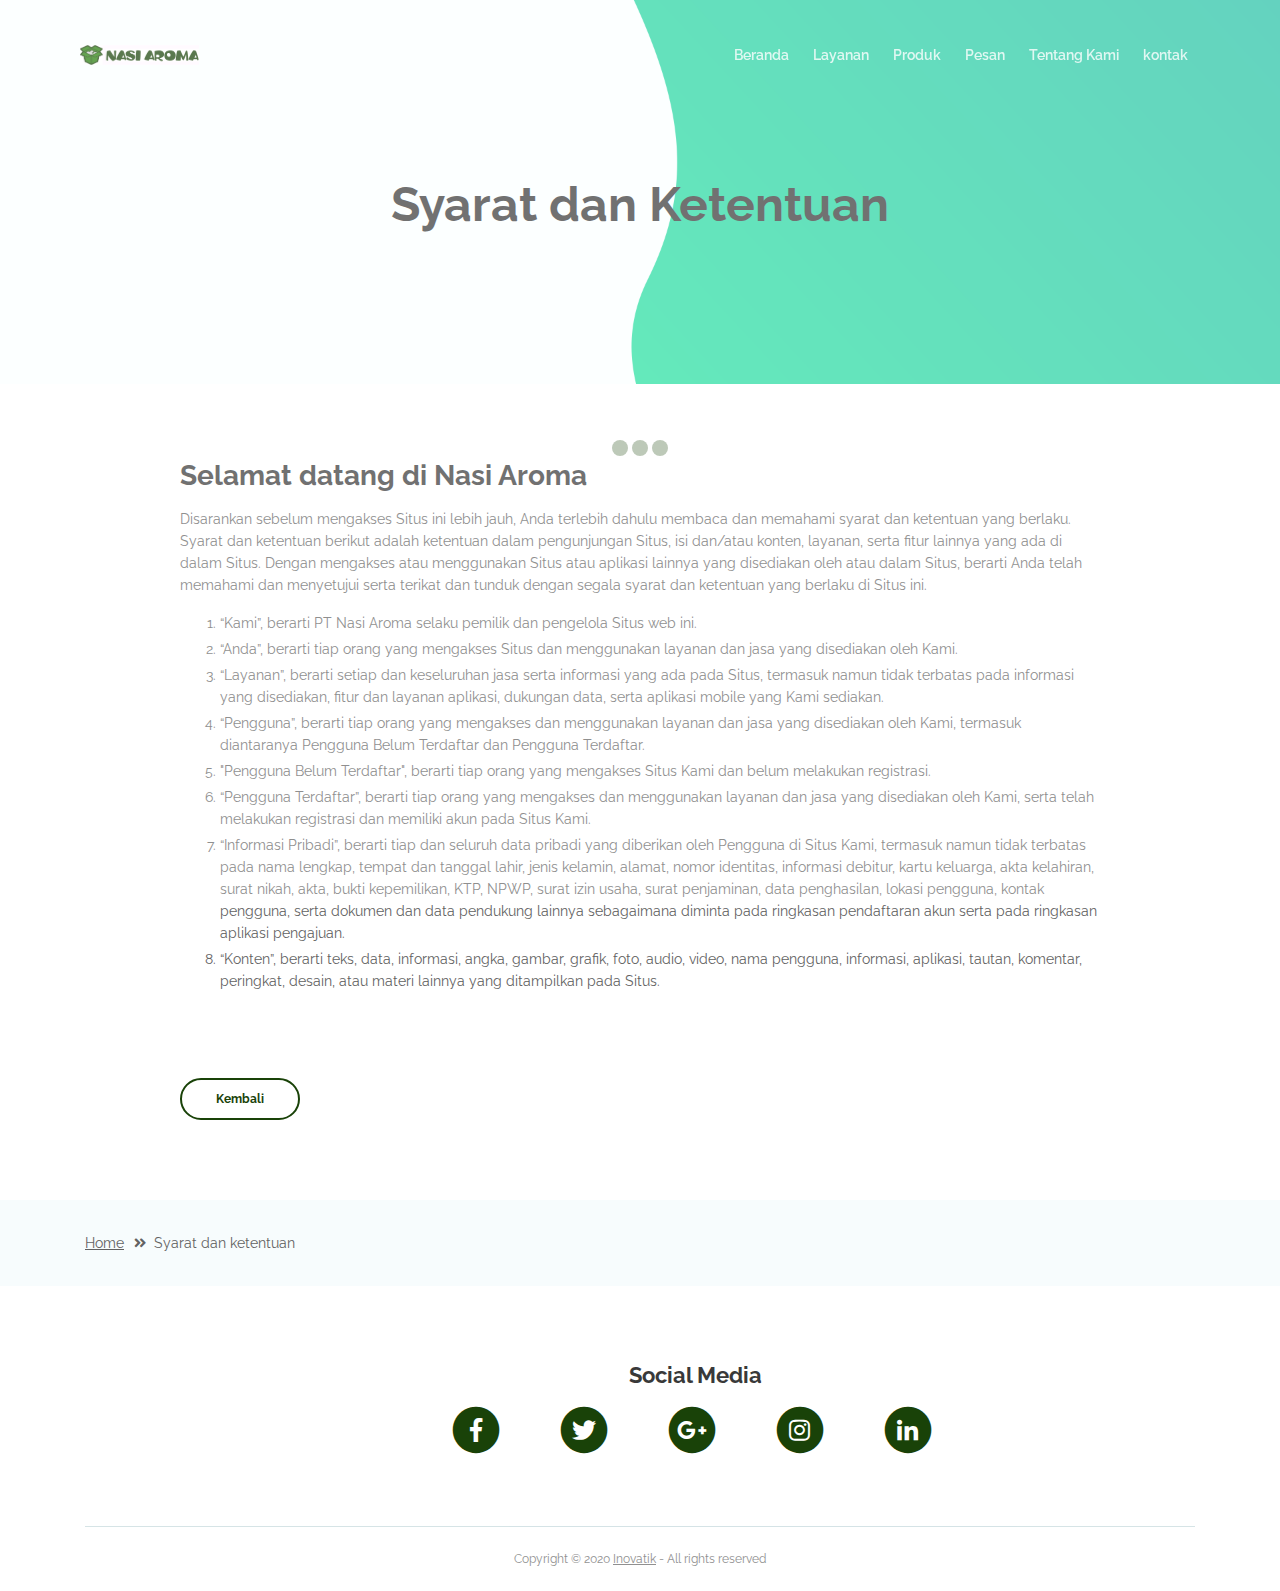
<file: privacy-policy.html>
<!DOCTYPE html>
<html lang="en">
<head>
    <meta charset="utf-8">
    <meta name="viewport" content="width=device-width, initial-scale=1, shrink-to-fit=no">
    
    <!-- SEO Meta Tags -->
    <meta name="description" content="Create a stylish landing page for your business startup and get leads for the offered services with this HTML landing page template.">
    <meta name="author" content="Inovatik">

    <!-- OG Meta Tags to improve the way the post looks when you share the page on LinkedIn, Facebook, Google+ -->
	<meta property="og:site_name" content="" /> <!-- website name -->
	<meta property="og:site" content="" /> <!-- website link -->
	<meta property="og:title" content=""/> <!-- title shown in the actual shared post -->
	<meta property="og:description" content="" /> <!-- description shown in the actual shared post -->
	<meta property="og:image" content="" /> <!-- image link, make sure it's jpg -->
	<meta property="og:url" content="" /> <!-- where do you want your post to link to -->
	<meta property="og:type" content="article" />

    <!-- Website Title -->
    <title>Privacy Policy - Evolo - StartUp HTML Landing Page Template</title>
    
    <!-- Styles -->
    <link href="https://fonts.googleapis.com/css?family=Raleway:400,400i,600,700,700i&amp;subset=latin-ext" rel="stylesheet">
    <link href="css/bootstrap.css" rel="stylesheet">
    <link href="css/fontawesome-all.css" rel="stylesheet">
    <link href="css/swiper.css" rel="stylesheet">
	<link href="css/magnific-popup.css" rel="stylesheet">
    <link href="css/styles.css" rel="stylesheet">
	
	<!-- Favicon  -->
    <link rel="icon" href="images/favicon.png">
</head>
<body data-spy="scroll" data-target=".fixed-top">
    
    <!-- Preloader -->
	<div class="spinner-wrapper">
        <div class="spinner">
            <div class="bounce1"></div>
            <div class="bounce2"></div>
            <div class="bounce3"></div>
        </div>
    </div>
    <!-- end of preloader -->
    

    <!-- Navbar -->
    <nav class="navbar navbar-expand-lg navbar-dark navbar-custom fixed-top">
        <!-- Text Logo - Use this if you don't have a graphic logo -->
        <!-- <a class="navbar-brand logo-text page-scroll" href="index.html">Evolo</a> -->

        <!-- Image Logo -->
        <a class="navbar-brand logo-image" href="index.html"><img src="images/arome_fix_last.svg" alt="alternative"></a>
        
        <!-- Mobile Menu Toggle Button -->
        <button class="navbar-toggler" type="button" data-toggle="collapse" data-target="#navbarsExampleDefault" aria-controls="navbarsExampleDefault" aria-expanded="false" aria-label="Toggle navigation">
            <span class="navbar-toggler-awesome fas fa-bars"></span>
            <span class="navbar-toggler-awesome fas fa-times"></span>
        </button>
        <!-- end of mobile menu toggle button -->

        <div class="collapse navbar-collapse" id="navbarsExampleDefault">
            <ul class="navbar-nav ml-auto">
                <li class="nav-item">
                    <a class="nav-link page-scroll" href="index.html#header">Beranda <span class="sr-only">(current)</span></a>
                </li>
                <li class="nav-item">
                    <a class="nav-link page-scroll" href="index.html#services">Layanan</a>
                </li>
                <li class="nav-item">
                    <a class="nav-link page-scroll" href="index.html#details">Produk</a>
                </li>
                <li class="nav-item">
                    <a class="nav-link page-scroll" href="index.html#pricing">Pesan</a>
                </li>

                <!-- Dropdown Menu -->          
                <li class="nav-item">
                    <a class="nav-link page-scroll" href="index.html#about">Tentang Kami</a>
                </li>
                <!-- end of dropdown menu -->

                <li class="nav-item">
                    <a class="nav-link page-scroll" href="index.html#contact">kontak</a>
                </li>
            </ul>
        </div>
    </nav> <!-- end of navbar -->
    <!-- end of navbar -->


    <!-- Header -->
    <header id="header" class="ex-header">
        <div class="container">
            <div class="row">
                <div class="col-md-12">
                    <h1>Syarat dan Ketentuan</h1>
                </div> <!-- end of col -->
            </div> <!-- end of row -->
        </div> <!-- end of container -->
    </header> <!-- end of ex-header -->
    <!-- end of header -->


    <!-- Privacy Content -->
    <div class="ex-basic-2">
        <div class="container">
            <div class="row">
                <div class="col-lg-10 offset-lg-1">
                    
                    <div class="text-container">
                        <h3>Selamat datang di Nasi Aroma</h3>
                        <p>Disarankan sebelum mengakses Situs ini lebih jauh, Anda terlebih dahulu membaca dan memahami syarat dan ketentuan yang berlaku. Syarat dan ketentuan berikut adalah ketentuan dalam pengunjungan Situs, isi dan/atau konten, layanan, serta fitur lainnya yang ada di dalam Situs. Dengan mengakses atau menggunakan Situs atau aplikasi lainnya yang disediakan oleh atau dalam Situs, berarti Anda telah memahami dan menyetujui serta terikat dan tunduk dengan segala syarat dan ketentuan yang berlaku di Situs ini.</p>
                        <ol class="li-space-lg">
                            <li>“Kami”, berarti PT Nasi Aroma selaku pemilik dan pengelola Situs web ini.</li>
                            <li>“Anda”, berarti tiap orang yang mengakses Situs dan menggunakan layanan dan jasa yang disediakan oleh Kami.</li>
                            <li>“Layanan”, berarti setiap dan keseluruhan jasa serta informasi yang ada pada Situs, termasuk namun tidak terbatas pada informasi yang disediakan, fitur dan layanan aplikasi, dukungan data, serta aplikasi mobile yang Kami sediakan.</li>
                            <li>“Pengguna”, berarti tiap orang yang mengakses dan menggunakan layanan dan jasa yang disediakan oleh Kami, termasuk diantaranya Pengguna Belum Terdaftar dan Pengguna Terdaftar.</li>
                            <li>"Pengguna Belum Terdaftar", berarti tiap orang yang mengakses Situs Kami dan belum melakukan registrasi.</li>
                            <li>“Pengguna Terdaftar”, berarti tiap orang yang mengakses dan menggunakan layanan dan jasa yang disediakan oleh Kami, serta telah melakukan registrasi dan memiliki akun pada Situs Kami.</li>
                            <li>“Informasi Pribadi”, berarti tiap dan seluruh data pribadi yang diberikan oleh Pengguna di Situs Kami, termasuk namun tidak terbatas pada nama lengkap, tempat dan tanggal lahir, jenis kelamin, alamat, nomor identitas, informasi debitur, kartu keluarga, akta kelahiran, surat nikah, akta, bukti kepemilikan, KTP, NPWP, surat izin usaha, surat penjaminan, data penghasilan, lokasi pengguna, kontak pengguna, serta dokumen dan data pendukung lainnya sebagaimana diminta pada ringkasan pendaftaran akun serta pada ringkasan aplikasi pengajuan.</li>
                            <li>“Konten”, berarti teks, data, informasi, angka, gambar, grafik, foto, audio, video, nama pengguna, informasi, aplikasi, tautan, komentar, peringkat, desain, atau materi lainnya yang ditampilkan pada Situs.</li>
                            
                        </ol>
                    </div> <!-- end of text-container -->

                    
                    <a class="btn-outline-reg back" href="index.html">Kembali</a>
                </div> <!-- end of col-->
            </div> <!-- end of row -->
        </div> <!-- end of container -->
    </div> <!-- end of ex-basic-2 -->
    <!-- end of privacy content -->


    <!-- Breadcrumbs -->
    <div class="ex-basic-1">
        <div class="container">
            <div class="row">
                <div class="col-lg-12">
                    <div class="breadcrumbs">
                        <a href="index.html">Home</a><i class="fa fa-angle-double-right"></i><span>Syarat dan ketentuan</span>
                    </div> <!-- end of breadcrumbs -->
                </div> <!-- end of col -->
            </div> <!-- end of row -->
        </div> <!-- end of container -->
    </div> <!-- end of ex-basic-1 -->
    <!-- end of breadcrumbs -->

    
    <!-- Footer -->
    <div class="footer">
        <div class="container">
            <div class="row">
                <div class="col-md-12">
                    <div class="footer-col last text-center">
                        <h4>Social Media</h4>
                        <span class="fa-stack">
                            <a href="#your-link">
                                <i class="fas fa-circle fa-stack-2x"></i>
                                <i class="fab fa-facebook-f fa-stack-1x"></i>
                            </a>
                        </span>
                        <span class="fa-stack ml-5">
                            <a href="#your-link">
                                <i class="fas fa-circle fa-stack-2x"></i>
                                <i class="fab fa-twitter fa-stack-1x"></i>
                            </a>
                        </span>
                        <span class="fa-stack ml-5">
                            <a href="#your-link">
                                <i class="fas fa-circle fa-stack-2x"></i>
                                <i class="fab fa-google-plus-g fa-stack-1x"></i>
                            </a>
                        </span>
                        <span class="fa-stack ml-5">
                            <a href="#your-link">
                                <i class="fas fa-circle fa-stack-2x"></i>
                                <i class="fab fa-instagram fa-stack-1x"></i>
                            </a>
                        </span>
                        <span class="fa-stack ml-5">
                            <a href="#your-link">
                                <i class="fas fa-circle fa-stack-2x"></i>
                                <i class="fab fa-linkedin-in fa-stack-1x"></i>
                            </a>
                        </span>
                        
                    </div> 
                </div> <!-- end of col -->
            </div> <!-- end of row -->
        </div> <!-- end of container -->
    </div> <!-- end of footer -->  
    <!-- end of footer -->


    <!-- Copyright -->
    <div class="copyright">
        <div class="container">
            <div class="row">
                <div class="col-lg-12">
                    <p class="p-small">Copyright © 2020 <a href="https://inovatik.com">Inovatik</a> - All rights reserved</p>
                </div> <!-- end of col -->
            </div> <!-- enf of row -->
        </div> <!-- end of container -->
    </div> <!-- end of copyright --> 
    <!-- end of copyright -->

	
    <!-- Scripts -->
    <script src="js/jquery.min.js"></script> <!-- jQuery for Bootstrap's JavaScript plugins -->
    <script src="js/popper.min.js"></script> <!-- Popper tooltip library for Bootstrap -->
    <script src="js/bootstrap.min.js"></script> <!-- Bootstrap framework -->
    <script src="js/jquery.easing.min.js"></script> <!-- jQuery Easing for smooth scrolling between anchors -->
    <script src="js/swiper.min.js"></script> <!-- Swiper for image and text sliders -->
    <script src="js/jquery.magnific-popup.js"></script> <!-- Magnific Popup for lightboxes -->
    <script src="js/validator.min.js"></script> <!-- Validator.js - Bootstrap plugin that validates forms -->
    <script src="js/scripts.js"></script> <!-- Custom scripts -->
    
</body>
</html>
</file>
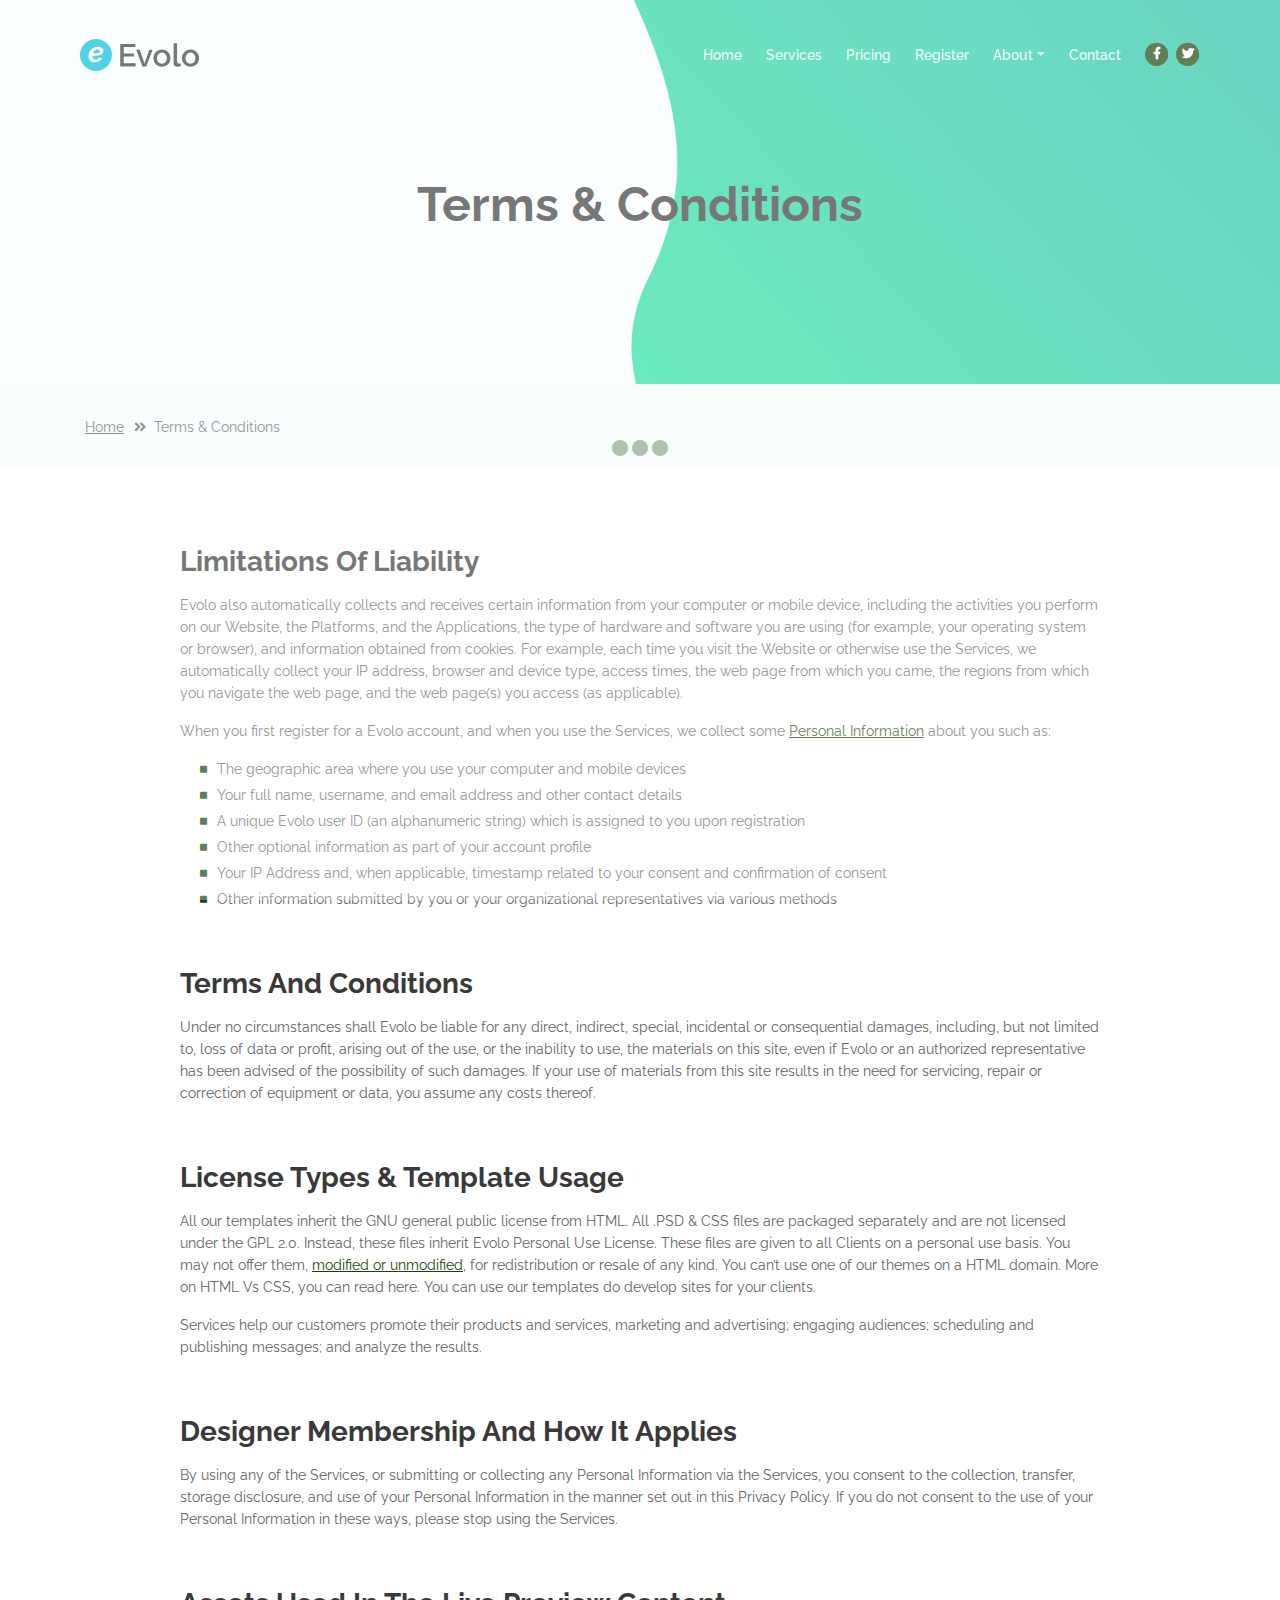
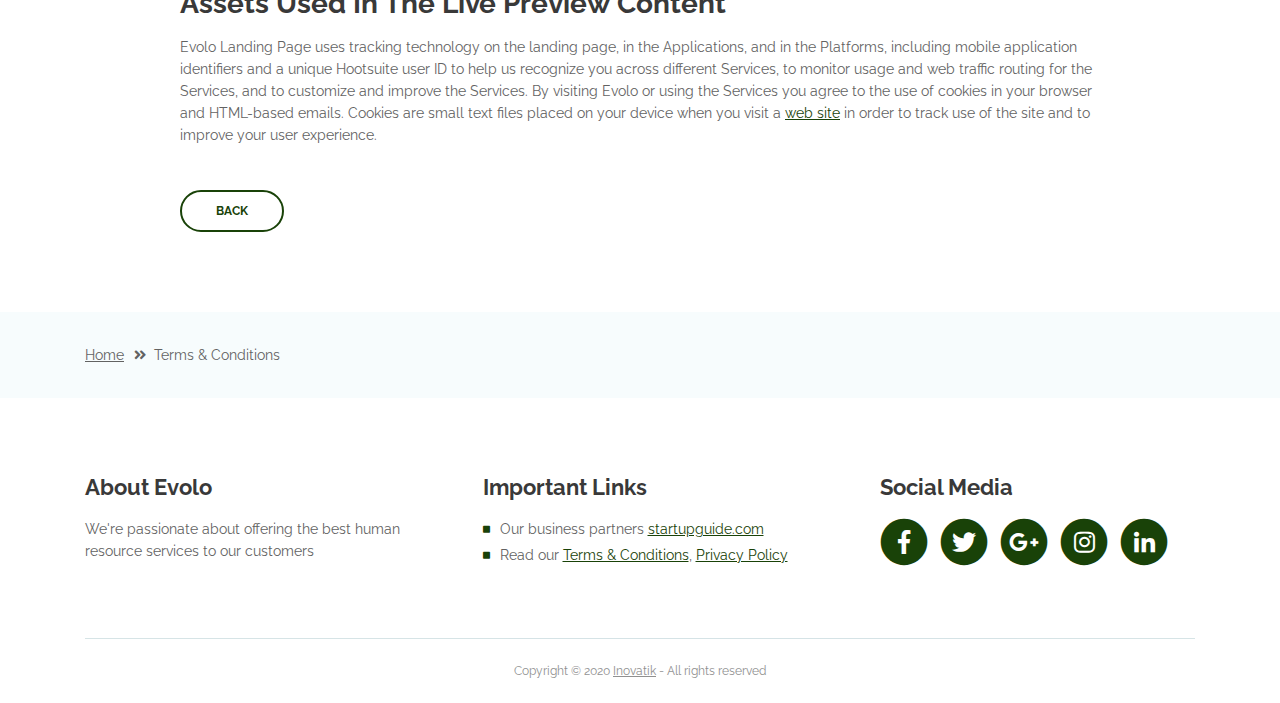
<file: terms-conditions.html>
<!DOCTYPE html>
<html lang="en">
<head>
    <meta charset="utf-8">
    <meta name="viewport" content="width=device-width, initial-scale=1, shrink-to-fit=no">
    
    <!-- SEO Meta Tags -->
    <meta name="description" content="Create a stylish landing page for your business startup and get leads for the offered services with this HTML landing page template.">
    <meta name="author" content="Inovatik">

    <!-- OG Meta Tags to improve the way the post looks when you share the page on LinkedIn, Facebook, Google+ -->
	<meta property="og:site_name" content="" /> <!-- website name -->
	<meta property="og:site" content="" /> <!-- website link -->
	<meta property="og:title" content=""/> <!-- title shown in the actual shared post -->
	<meta property="og:description" content="" /> <!-- description shown in the actual shared post -->
	<meta property="og:image" content="" /> <!-- image link, make sure it's jpg -->
	<meta property="og:url" content="" /> <!-- where do you want your post to link to -->
	<meta property="og:type" content="article" />

    <!-- Website Title -->
    <title>Terms Conditions - Evolo - StartUp HTML Landing Page Template</title>
    
    <!-- Styles -->
    <link href="https://fonts.googleapis.com/css?family=Raleway:400,400i,600,700,700i&amp;subset=latin-ext" rel="stylesheet">
    <link href="css/bootstrap.css" rel="stylesheet">
    <link href="css/fontawesome-all.css" rel="stylesheet">
    <link href="css/swiper.css" rel="stylesheet">
	<link href="css/magnific-popup.css" rel="stylesheet">
	<link href="css/styles.css" rel="stylesheet">
	
	<!-- Favicon  -->
    <link rel="icon" href="images/favicon.png">
</head>
<body data-spy="scroll" data-target=".fixed-top">
    
    <!-- Preloader -->
	<div class="spinner-wrapper">
        <div class="spinner">
            <div class="bounce1"></div>
            <div class="bounce2"></div>
            <div class="bounce3"></div>
        </div>
    </div>
    <!-- end of preloader -->
    

    <!-- Navbar -->
    <nav class="navbar navbar-expand-lg navbar-dark navbar-custom fixed-top">
        <!-- Text Logo - Use this if you don't have a graphic logo -->
        <!-- <a class="navbar-brand logo-text page-scroll" href="index.html">Evolo</a> -->

        <!-- Image Logo -->
        <a class="navbar-brand logo-image" href="index.html"><img src="images/logo.svg" alt="alternative"></a>
        
        <!-- Mobile Menu Toggle Button -->
        <button class="navbar-toggler" type="button" data-toggle="collapse" data-target="#navbarsExampleDefault" aria-controls="navbarsExampleDefault" aria-expanded="false" aria-label="Toggle navigation">
            <span class="navbar-toggler-awesome fas fa-bars"></span>
            <span class="navbar-toggler-awesome fas fa-times"></span>
        </button>
        <!-- end of mobile menu toggle button -->

        <div class="collapse navbar-collapse" id="navbarsExampleDefault">
            <ul class="navbar-nav ml-auto">
                <li class="nav-item">
                    <a class="nav-link page-scroll" href="index.html#header">Home <span class="sr-only">(current)</span></a>
                </li>
                <li class="nav-item">
                    <a class="nav-link page-scroll" href="index.html#services">Services</a>
                </li>
                <li class="nav-item">
                    <a class="nav-link page-scroll" href="index.html#details">Pricing</a>
                </li>
                <li class="nav-item">
                    <a class="nav-link page-scroll" href="index.html#pricing">Register</a>
                </li>

                <!-- Dropdown Menu -->          
                <li class="nav-item dropdown">
                    <a class="nav-link dropdown-toggle page-scroll" href="index.html#about" id="navbarDropdown" role="button" aria-haspopup="true" aria-expanded="false">About</a>
                    <div class="dropdown-menu" aria-labelledby="navbarDropdown">
                        <a class="dropdown-item" href="terms-conditions.html"><span class="item-text">Terms Conditions</span></a>
                        <div class="dropdown-items-divide-hr"></div>
                        <a class="dropdown-item" href="privacy-policy.html"><span class="item-text">Privacy Policy</span></a>
                    </div>
                </li>
                <!-- end of dropdown menu -->

                <li class="nav-item">
                    <a class="nav-link page-scroll" href="index.html#contact">Contact</a>
                </li>
            </ul>
            <span class="nav-item social-icons">
                <span class="fa-stack">
                    <a href="#your-link">
                        <i class="fas fa-circle fa-stack-2x facebook"></i>
                        <i class="fab fa-facebook-f fa-stack-1x"></i>
                    </a>
                </span>
                <span class="fa-stack">
                    <a href="#your-link">
                        <i class="fas fa-circle fa-stack-2x twitter"></i>
                        <i class="fab fa-twitter fa-stack-1x"></i>
                    </a>
                </span>
            </span>
        </div>
    </nav> <!-- end of navbar -->
    <!-- end of navbar -->


    <!-- Header -->
    <header id="header" class="ex-header">
        <div class="container">
            <div class="row">
                <div class="col-lg-12">
                    <h1>Terms & Conditions</h1>
                </div> <!-- end of col -->
            </div> <!-- end of row -->
        </div> <!-- end of container -->
    </header> <!-- end of ex-header -->
    <!-- end of header -->


    <!-- Breadcrumbs -->
    <div class="ex-basic-1">
        <div class="container">
            <div class="row">
                <div class="col-lg-12">
                    <div class="breadcrumbs">
                        <a href="index.html">Home</a><i class="fa fa-angle-double-right"></i><span>Terms & Conditions</span>
                    </div> <!-- end of breadcrumbs -->
                </div> <!-- end of col -->
            </div> <!-- end of row -->
        </div> <!-- end of container -->
    </div> <!-- end of ex-basic-1 -->
    <!-- end of breadcrumbs -->


    <!-- Terms Content -->
    <div class="ex-basic-2">
        <div class="container">
            <div class="row">
                <div class="col-lg-10 offset-lg-1">
                    <div class="text-container">
                        <h3>Limitations Of Liability</h3>
                        <p>Evolo also automatically collects and receives certain information from your computer or mobile device, including the activities you perform on our Website, the Platforms, and the Applications, the type of hardware and software you are using (for example, your operating system or browser), and information obtained from cookies. For example, each time you visit the Website or otherwise use the Services, we automatically collect your IP address, browser and device type, access times, the web page from which you came, the regions from which you navigate the web page, and the web page(s) you access (as applicable).</p>
                        <p>When you first register for a Evolo account, and when you use the Services, we collect some <a class="turquoise" href="#your-link">Personal Information</a> about you such as:</p>
                        <ul class="list-unstyled li-space-lg indent">
                            <li class="media">
                                <i class="fas fa-square"></i>
                                <div class="media-body">The geographic area where you use your computer and mobile devices</div>
                            </li>
                            <li class="media">
                                <i class="fas fa-square"></i>
                                <div class="media-body">Your full name, username, and email address and other contact details</div>
                            </li>
                            <li class="media">
                                <i class="fas fa-square"></i>
                                <div class="media-body">A unique Evolo user ID (an alphanumeric string) which is assigned to you upon registration</div>
                            </li>
                            <li class="media">
                                <i class="fas fa-square"></i>
                                <div class="media-body">Other optional information as part of your account profile</div>
                            </li>
                            <li class="media">
                                <i class="fas fa-square"></i>
                                <div class="media-body">Your IP Address and, when applicable, timestamp related to your consent and confirmation of consent</div>
                            </li>
                            <li class="media">
                                <i class="fas fa-square"></i>
                                <div class="media-body">Other information submitted by you or your organizational representatives via various methods</div>
                            </li>
                        </ul>
                    </div> <!-- end of text-container -->
                    
                    <div class="text-container">
                        <h3>Terms And Conditions</h3>
                        <p>Under no circumstances shall Evolo be liable for any direct, indirect, special, incidental or consequential damages, including, but not limited to, loss of data or profit, arising out of the use, or the inability to use, the materials on this site, even if Evolo or an authorized representative has been advised of the possibility of such damages. If your use of materials from this site results in the need for servicing, repair or correction of equipment or data, you assume any costs thereof.</p>
                    </div> <!-- end of text-container -->

                    <div class="text-container">
                        <h3>License Types & Template Usage</h3>
                        <p>All our templates inherit the GNU general public license from HTML. All .PSD & CSS files are packaged separately and are not licensed under the GPL 2.0. Instead, these files inherit Evolo Personal Use License. These files are given to all Clients on a personal use basis. You may not offer them, <a class="turquoise" href="#your-link">modified or unmodified</a>, for redistribution or resale of any kind. You can’t use one of our themes on a HTML domain. More on HTML Vs CSS, you can read here. You can use our templates do develop sites for your clients.</p>
                        <p>Services help our customers promote their products and services, marketing and advertising; engaging audiences; scheduling and publishing messages; and analyze the results.</p>
                    </div> <!-- end of text-container -->

                    <div class="text-container">
                        <h3>Designer Membership And How It Applies</h3>
                        <p>By using any of the Services, or submitting or collecting any Personal Information via the Services, you consent to the collection, transfer, storage disclosure, and use of your Personal Information in the manner set out in this Privacy Policy. If you do not consent to the use of your Personal Information in these ways, please stop using the Services.</p>
                    </div> <!-- end of text-container -->
                    
                    <div class="text-container last">
                        <h3>Assets Used In The Live Preview Content</h3>
                        <p>Evolo Landing Page uses tracking technology on the landing page, in the Applications, and in the Platforms, including mobile application identifiers and a unique Hootsuite user ID to help us recognize you across different Services, to monitor usage and web traffic routing for the Services, and to customize and improve the Services. By visiting Evolo or using the Services you agree to the use of cookies in your browser and HTML-based emails. Cookies are small text files placed on your device when you visit a <a class="turquoise" href="#your-link">web site</a> in order to track use of the site and to improve your user experience.</p>
                        <a class="btn-outline-reg" href="index.html">BACK</a>
                    </div> <!-- end of text-container -->
                </div>
            </div> <!-- end of row -->
        </div> <!-- end of container -->
    </div> <!-- end of ex-basic -->
    <!-- end of terms content -->

    
    <!-- Breadcrumbs -->
    <div class="ex-basic-1">
        <div class="container">
            <div class="row">
                <div class="col-lg-12">
                    <div class="breadcrumbs">
                        <a href="index.html">Home</a><i class="fa fa-angle-double-right"></i><span>Terms & Conditions</span>
                    </div> <!-- end of breadcrumbs -->
                </div> <!-- end of col -->
            </div> <!-- end of row -->
        </div> <!-- end of container -->
    </div> <!-- end of ex-basic-1 -->
    <!-- end of breadcrumbs -->


    <!-- Footer -->
    <div class="footer">
        <div class="container">
            <div class="row">
                <div class="col-md-4">
                    <div class="footer-col">
                        <h4>About Evolo</h4>
                        <p>We're passionate about offering the best human resource services to our customers</p>
                    </div>
                </div> <!-- end of col -->
                <div class="col-md-4">
                    <div class="footer-col middle">
                        <h4>Important Links</h4>
                        <ul class="list-unstyled li-space-lg">
                            <li class="media">
                                <i class="fas fa-square"></i>
                                <div class="media-body">Our business partners <a class="turquoise" href="#your-link">startupguide.com</a></div>
                            </li>
                            <li class="media">
                                <i class="fas fa-square"></i>
                                <div class="media-body">Read our <a class="turquoise" href="terms-conditions.html">Terms & Conditions</a>, <a class="turquoise" href="privacy-policy.html">Privacy Policy</a></div>
                            </li>
                        </ul>
                    </div>
                </div> <!-- end of col -->
                <div class="col-md-4">
                    <div class="footer-col last">
                        <h4>Social Media</h4>
                        <span class="fa-stack fa-lg">
                            <a href="#your-link">
                                <i class="fas fa-circle fa-stack-2x"></i>
                                <i class="fab fa-facebook-f fa-stack-1x"></i>
                            </a>
                        </span>
                        <span class="fa-stack fa-lg">
                            <a href="#your-link">
                                <i class="fas fa-circle fa-stack-2x"></i>
                                <i class="fab fa-twitter fa-stack-1x"></i>
                            </a>
                        </span>
                        <span class="fa-stack fa-lg">
                            <a href="#your-link">
                                <i class="fas fa-circle fa-stack-2x"></i>
                                <i class="fab fa-google-plus-g fa-stack-1x"></i>
                            </a>
                        </span>
                        <span class="fa-stack fa-lg">
                            <a href="#your-link">
                                <i class="fas fa-circle fa-stack-2x"></i>
                                <i class="fab fa-instagram fa-stack-1x"></i>
                            </a>
                        </span>
                        <span class="fa-stack fa-lg">
                            <a href="#your-link">
                                <i class="fas fa-circle fa-stack-2x"></i>
                                <i class="fab fa-linkedin-in fa-stack-1x"></i>
                            </a>
                        </span>
                    </div> 
                </div> <!-- end of col -->
            </div> <!-- end of row -->
        </div> <!-- end of container -->
    </div> <!-- end of footer -->  
    <!-- end of footer -->


    <!-- Copyright -->
    <div class="copyright">
        <div class="container">
            <div class="row">
                <div class="col-lg-12">
                    <p class="p-small">Copyright © 2020 <a href="https://inovatik.com">Inovatik</a> - All rights reserved</p>
                </div> <!-- end of col -->
            </div> <!-- enf of row -->
        </div> <!-- end of container -->
    </div> <!-- end of copyright --> 
    <!-- end of copyright -->

	
    <!-- Scripts -->
    <script src="js/jquery.min.js"></script> <!-- jQuery for Bootstrap's JavaScript plugins -->
    <script src="js/popper.min.js"></script> <!-- Popper tooltip library for Bootstrap -->
    <script src="js/bootstrap.min.js"></script> <!-- Bootstrap framework -->
    <script src="js/jquery.easing.min.js"></script> <!-- jQuery Easing for smooth scrolling between anchors -->
    <script src="js/swiper.min.js"></script> <!-- Swiper for image and text sliders -->
    <script src="js/jquery.magnific-popup.js"></script> <!-- Magnific Popup for lightboxes -->
    <script src="js/validator.min.js"></script> <!-- Validator.js - Bootstrap plugin that validates forms -->
    <script src="js/scripts.js"></script> <!-- Custom scripts -->
</body>
</html>
</file>
<file: css/styles.css>
/* Template: Evolo - StartUp HTML Landing Page Template
   Author: Inovatik
   Created: June 2019
   Description: Master CSS file
*/

/*****************************************
Table Of Contents:

01. General Styles
02. Preloader
03. Navigation
04. Header
05. Customers
06. Services
07. Details 1
08. Details 2
09. Details Lightboxes
10. Pricing
11. Request
12. Video
13. Testimonials
14. About
15. Contact
16. Footer
17. Copyright
18. Back To Top Button
19. Extra Pages
20. Media Queries
******************************************/

/*****************************************
Colors:
- Backgrounds - turquoise #194208ff
- Backgrounds - blue #0079f9
- Backgrounds - light gray #f7fcfd
- Buttons, bullets, icons, links - turquoise #194208ff
- Cards border, inputs border - light gray #c4d8dc
- Text headers, navbar links - black #393939
- Text body - black #626262
******************************************/


/******************************/
/*     01. General Styles     */
/******************************/
body,
html {
    width: 100%;
	height: 100%;
}

body, p {
	color: #626262; 
	font: 400 0.875rem/1.375rem "Raleway", sans-serif;
}

.p-large {
	font: 400 1rem/1.5rem "Raleway", sans-serif;
}

.p-small {
	font: 400 0.75rem/1.25rem "Raleway", sans-serif;
}

.p-heading {
	margin-bottom: 3.875rem;
}

.li-space-lg li {
	margin-bottom: 0.25rem;
}

.indent {
	padding-left: 1.25rem;
}

h1 {
	color: #393939;
	font: 700 3rem/3.5rem "Raleway", sans-serif;
}

h2 {
	color: #393939;
	font: 700 2.25rem/2.75rem "Raleway", sans-serif;
}

h3 {
	color: #393939;
	font: 700 1.75rem/2rem "Raleway", sans-serif;
}

h4 {
	color: #393939;
	font: 700 1.375rem/1.875rem "Raleway", sans-serif;
}

h5 {
	color: #393939;
	font: 700 1.125rem/1.625rem "Raleway", sans-serif;
}

h6 {
	color: #393939;
	font: 700 1rem/1.5rem "Raleway", sans-serif;
}

a {
	color: #626262;
	text-decoration: underline;
}

a:hover {
	color: #626262;
	text-decoration: underline;
}

a.turquoise {
	color: #194208ff;
}

a.white {
	color: #fff;
}

.testimonial-text {
	font: italic 400 1rem/1.5rem "Raleway", sans-serif;
}

.testimonial-author {
	font: 700 1rem/1.5rem "Raleway", sans-serif;
}

.turquoise {
	color: #194208ff;
}

.btn-solid-reg {
	display: inline-block;
	padding: 1.1875rem 2.125rem 1.1875rem 2.125rem;
	border: 0.125rem solid #194208ff;
	border-radius: 2rem;
	background-color: #194208ff;
	color: #fff;
	font: 700 0.75rem/0 "Raleway", sans-serif;
	text-decoration: none;
	transition: all 0.2s;
}

.btn-solid-reg:hover {
	background-color: transparent;
	color: #194208ff;
	text-decoration: none;
}

.btn-solid-lg {
	display: inline-block;
	padding: 1.375rem 2.625rem 1.375rem 2.625rem;
	border: 0.125rem solid #194208ff;
	border-radius: 2rem;
	background-color: #194208ff;
	color: #fff;
	font: 700 0.75rem/0 "Raleway", sans-serif;
	text-decoration: none;
	transition: all 0.2s;
}

.btn-solid-lg:hover {
	background-color: transparent;
	color: #194208ff;
	text-decoration: none;
}

.btn-outline-reg {
	display: inline-block;
	padding: 1.1875rem 2.125rem 1.1875rem 2.125rem;
	border: 0.125rem solid #194208ff;
	border-radius: 2rem;
	background-color: transparent;
	color: #194208ff;
	font: 700 0.75rem/0 "Raleway", sans-serif;
	text-decoration: none;
	transition: all 0.2s;
}

.btn-outline-reg:hover {
	background-color: #194208ff;
	color: #fff;
	text-decoration: none;
}

.btn-outline-lg {
	display: inline-block;
	padding: 1.375rem 2.625rem 1.375rem 2.625rem;
	border: 0.125rem solid #194208ff;
	border-radius: 2rem;
	background-color: transparent;
	color: #194208ff;
	font: 700 0.75rem/0 "Raleway", sans-serif;
	text-decoration: none;
	transition: all 0.2s;
}

.btn-outline-lg:hover {
	background-color: #194208ff;
	color: #fff;
	text-decoration: none;
}

.btn-outline-sm {
	display: inline-block;
	padding: 1rem 1.625rem 0.875rem 1.625rem;
	border: 0.125rem solid #194208ff;
	border-radius: 2rem;
	background-color: transparent;
	color: #194208ff;
	font: 700 0.625rem/0 "Raleway", sans-serif;
	text-decoration: none;
	transition: all 0.2s;
}

.btn-outline-sm:hover {
	background-color: #194208ff;
	color: #fff;
	text-decoration: none;
}

.form-group {
	position: relative;
	margin-bottom: 1.25rem;
}

.form-group.has-error.has-danger {
	margin-bottom: 0.625rem;
}

.form-group.has-error.has-danger .help-block.with-errors ul {
	margin-top: 0.375rem;
}

.label-control {
	position: absolute;
	top: 0.87rem;
	left: 1.375rem;
	color: #626262;
	opacity: 1;
	font: 400 0.875rem/1.375rem "Raleway", sans-serif;
	cursor: text;
	transition: all 0.2s ease;
}

/* IE10+ hack to solve lower label text position compared to the rest of the browsers */
@media screen and (-ms-high-contrast: active), screen and (-ms-high-contrast: none) {  
	.label-control {
		top: 0.9375rem;
	}
}

.form-control-input:focus + .label-control,
.form-control-input.notEmpty + .label-control,
.form-control-textarea:focus + .label-control,
.form-control-textarea.notEmpty + .label-control {
	top: 0.125rem;
	opacity: 1;
	font-size: 0.75rem;
	font-weight: 700;
}

.form-control-input,
.form-control-select {
	display: block; /* needed for proper display of the label in Firefox, IE, Edge */
	width: 100%;
	padding-top: 1.0625rem;
	padding-bottom: 0.0625rem;
	padding-left: 1.3125rem;
	border: 1px solid #c4d8dc;
	border-radius: 0.25rem;
	background-color: #fff;
	color: #626262;
	font: 400 0.875rem/1.875rem "Raleway", sans-serif;
	transition: all 0.2s;
	-webkit-appearance: none; /* removes inner shadow on form inputs on ios safari */
}

.form-control-select {
	padding-top: 0.5rem;
	padding-bottom: 0.5rem;
	height: 3rem;
}

/* IE10+ hack to solve lower label text position compared to the rest of the browsers */
@media screen and (-ms-high-contrast: active), screen and (-ms-high-contrast: none) {  
	.form-control-input {
		padding-top: 1.25rem;
		padding-bottom: 0.75rem;
		line-height: 1.75rem;
	}

	.form-control-select {
		padding-top: 0.875rem;
		padding-bottom: 0.75rem;
		height: 3.125rem;
		line-height: 2.125rem;
	}
}

select {
    /* you should keep these first rules in place to maintain cross-browser behavior */
    -webkit-appearance: none;
	-moz-appearance: none;
	-ms-appearance: none;
    -o-appearance: none;
    appearance: none;
    background-image: url('../images/down-arrow.png');
    background-position: 96% 50%;
    background-repeat: no-repeat;
    outline: none;
}

select::-ms-expand {
    display: none; /* removes the ugly default down arrow on select form field in IE11 */
}

.form-control-textarea {
	display: block; /* used to eliminate a bottom gap difference between Chrome and IE/FF */
	width: 100%;
	height: 8rem; /* used instead of html rows to normalize height between Chrome and IE/FF */
	padding-top: 1.25rem;
	padding-left: 1.3125rem;
	border: 1px solid #c4d8dc;
	border-radius: 0.25rem;
	background-color: #fff;
	color: #626262;
	font: 400 0.875rem/1.75rem "Raleway", sans-serif;
	transition: all 0.2s;
}

.form-control-input:focus,
.form-control-select:focus,
.form-control-textarea:focus {
	border: 1px solid #a1a1a1;
	outline: none; /* Removes blue border on focus */
}

.form-control-input:hover,
.form-control-select:hover,
.form-control-textarea:hover {
	border: 1px solid #a1a1a1;
}

.checkbox {
	font: 400 0.75rem/1.25rem "Raleway", sans-serif;
}

input[type='checkbox'] {
	vertical-align: -15%;
	margin-right: 0.375rem;
}

/* IE10+ hack to raise checkbox field position compared to the rest of the browsers */
@media screen and (-ms-high-contrast: active), screen and (-ms-high-contrast: none) {  
	input[type='checkbox'] {
		vertical-align: -9%;
	}
}

.form-control-submit-button {
	display: inline-block;
	width: 100%;
	height: 3.125rem;
	border: 1px solid #194208ff;
	border-radius: 1.5rem;
	background-color: #194208ff;
	color: #fff;
	font: 700 0.75rem/1.75rem "Raleway", sans-serif;
	cursor: pointer;
	transition: all 0.2s;
}

.form-control-submit-button:hover {
	background-color: transparent;
	color: #194208ff;
}

/* Form Success And Error Message Formatting */
#rmsgSubmit.h3.text-center.tada.animated,
#cmsgSubmit.h3.text-center.tada.animated,
#pmsgSubmit.h3.text-center.tada.animated,
#rmsgSubmit.h3.text-center,
#cmsgSubmit.h3.text-center,
#pmsgSubmit.h3.text-center {
	display: block;
	margin-bottom: 0;
	color: #626262;
	font: 400 1.125rem/1rem "Raleway", sans-serif;
}

.help-block.with-errors .list-unstyled {
	color: #626262;
	font-size: 0.75rem;
	line-height: 1.125rem;
	text-align: left;
}

.help-block.with-errors ul {
	margin-bottom: 0;
}
/* end of form success and error message formatting */

/* Form Success And Error Message Animation - Animate.css */
@-webkit-keyframes tada {
	from {
		-webkit-transform: scale3d(1, 1, 1);
		-ms-transform: scale3d(1, 1, 1);
		transform: scale3d(1, 1, 1);
	}
	10%, 20% {
		-webkit-transform: scale3d(.9, .9, .9) rotate3d(0, 0, 1, -3deg);
		-ms-transform: scale3d(.9, .9, .9) rotate3d(0, 0, 1, -3deg);
		transform: scale3d(.9, .9, .9) rotate3d(0, 0, 1, -3deg);
	}
	30%, 50%, 70%, 90% {
		-webkit-transform: scale3d(1.1, 1.1, 1.1) rotate3d(0, 0, 1, 3deg);
		-ms-transform: scale3d(1.1, 1.1, 1.1) rotate3d(0, 0, 1, 3deg);
		transform: scale3d(1.1, 1.1, 1.1) rotate3d(0, 0, 1, 3deg);
	}
	40%, 60%, 80% {
		-webkit-transform: scale3d(1.1, 1.1, 1.1) rotate3d(0, 0, 1, -3deg);
		-ms-transform: scale3d(1.1, 1.1, 1.1) rotate3d(0, 0, 1, -3deg);
		transform: scale3d(1.1, 1.1, 1.1) rotate3d(0, 0, 1, -3deg);
	}
	to {
		-webkit-transform: scale3d(1, 1, 1);
		-ms-transform: scale3d(1, 1, 1);
		transform: scale3d(1, 1, 1);
	}
}

@keyframes tada {
	from {
		-webkit-transform: scale3d(1, 1, 1);
		-ms-transform: scale3d(1, 1, 1);
		transform: scale3d(1, 1, 1);
	}
	10%, 20% {
		-webkit-transform: scale3d(.9, .9, .9) rotate3d(0, 0, 1, -3deg);
		-ms-transform: scale3d(.9, .9, .9) rotate3d(0, 0, 1, -3deg);
		transform: scale3d(.9, .9, .9) rotate3d(0, 0, 1, -3deg);
	}
	30%, 50%, 70%, 90% {
		-webkit-transform: scale3d(1.1, 1.1, 1.1) rotate3d(0, 0, 1, 3deg);
		-ms-transform: scale3d(1.1, 1.1, 1.1) rotate3d(0, 0, 1, 3deg);
		transform: scale3d(1.1, 1.1, 1.1) rotate3d(0, 0, 1, 3deg);
	}
	40%, 60%, 80% {
		-webkit-transform: scale3d(1.1, 1.1, 1.1) rotate3d(0, 0, 1, -3deg);
		-ms-transform: scale3d(1.1, 1.1, 1.1) rotate3d(0, 0, 1, -3deg);
		transform: scale3d(1.1, 1.1, 1.1) rotate3d(0, 0, 1, -3deg);
	}
	to {
		-webkit-transform: scale3d(1, 1, 1);
		-ms-transform: scale3d(1, 1, 1);
		transform: scale3d(1, 1, 1);
	}
}

.tada {
	-webkit-animation-name: tada;
	animation-name: tada;
}

.animated {
	-webkit-animation-duration: 1s;
	animation-duration: 1s;
	-webkit-animation-fill-mode: both;
	animation-fill-mode: both;
}
/* end of form success and error message animation - Animate.css */

/* Fade-move Animation For Lightbox - Magnific Popup */
/* at start */
.my-mfp-slide-bottom .zoom-anim-dialog {
	opacity: 0;
	transition: all 0.2s ease-out;
	-webkit-transform: translateY(-1.25rem) perspective(37.5rem) rotateX(10deg);
	-ms-transform: translateY(-1.25rem) perspective(37.5rem) rotateX(10deg);
	transform: translateY(-1.25rem) perspective(37.5rem) rotateX(10deg);
}

/* animate in */
.my-mfp-slide-bottom.mfp-ready .zoom-anim-dialog {
	opacity: 1;
	-webkit-transform: translateY(0) perspective(37.5rem) rotateX(0); 
	-ms-transform: translateY(0) perspective(37.5rem) rotateX(0); 
	transform: translateY(0) perspective(37.5rem) rotateX(0); 
}

/* animate out */
.my-mfp-slide-bottom.mfp-removing .zoom-anim-dialog {
	opacity: 0;
	-webkit-transform: translateY(-0.625rem) perspective(37.5rem) rotateX(10deg); 
	-ms-transform: translateY(-0.625rem) perspective(37.5rem) rotateX(10deg); 
	transform: translateY(-0.625rem) perspective(37.5rem) rotateX(10deg); 
}

/* dark overlay, start state */
.my-mfp-slide-bottom.mfp-bg {
	opacity: 0;
	transition: opacity 0.2s ease-out;
}

/* animate in */
.my-mfp-slide-bottom.mfp-ready.mfp-bg {
	opacity: 0.8;
}
/* animate out */
.my-mfp-slide-bottom.mfp-removing.mfp-bg {
	opacity: 0;
}
/* end of fade-move animation for lightbox - magnific popup */

/* Fade Animation For Image Slider - Magnific Popup */
@-webkit-keyframes fadeIn {
	from {
		opacity: 0;
	}
	to {
		opacity: 1;
	}
}

@keyframes fadeIn {
	from {
		opacity: 0;
	}
	to {
		opacity: 1;
	}
}

.fadeIn {
	-webkit-animation: fadeIn 0.6s;
	animation: fadeIn 0.6s;
}

@-webkit-keyframes fadeOut {
	from {
		opacity: 1;
	}
	to {
		opacity: 0;
	}
}

@keyframes fadeOut {
	from {
		opacity: 1;
	}
	to {
		opacity: 0;
	}
}

.fadeOut {
	-webkit-animation: fadeOut 0.8s;
	animation: fadeOut 0.8s;
}
/* end of fade animation for image slider - magnific popup */


/*************************/
/*     02. Preloader     */
/*************************/
.spinner-wrapper {
	position: fixed;
	z-index: 999999;
	top: 0;
	right: 0;
	bottom: 0;
	left: 0;
	background: #fff;
}

.spinner {
	position: absolute;
	top: 50%; /* centers the loading animation vertically one the screen */
	left: 50%; /* centers the loading animation horizontally one the screen */
	width: 3.75rem;
	height: 1.25rem;
	margin: -0.625rem 0 0 -1.875rem; /* is width and height divided by two */ 
	text-align: center;
}

.spinner > div {
	display: inline-block;
	width: 1rem;
	height: 1rem;
	border-radius: 100%;
	background-color: #194208ff;
	-webkit-animation: sk-bouncedelay 1.4s infinite ease-in-out both;
	animation: sk-bouncedelay 1.4s infinite ease-in-out both;
}

.spinner .bounce1 {
	-webkit-animation-delay: -0.32s;
	animation-delay: -0.32s;
}

.spinner .bounce2 {
	-webkit-animation-delay: -0.16s;
	animation-delay: -0.16s;
}

@-webkit-keyframes sk-bouncedelay {
	0%, 80%, 100% { -webkit-transform: scale(0); }
	40% { -webkit-transform: scale(1.0); }
}

@keyframes sk-bouncedelay {
	0%, 80%, 100% { 
		-webkit-transform: scale(0);
		-ms-transform: scale(0);
		transform: scale(0);
	} 40% { 
		-webkit-transform: scale(1.0);
		-ms-transform: scale(1.0);
		transform: scale(1.0);
	}
}


/**************************/
/*     03. Navigation     */
/**************************/
.navbar-custom {
	background-color: #fff;
	box-shadow: 0 0.0625rem 0.375rem 0 rgba(0, 0, 0, 0.1);
	font: 600 0.875rem/0.875rem "Raleway", sans-serif;
	transition: all 0.2s;
}

.navbar-custom .navbar-brand.logo-image img {
    width: 7.4375rem;
	height: 2rem;
}

.navbar-custom .navbar-brand.logo-text {
	font: 600 2rem/1.5rem "Raleway", sans-serif;
	color: #393939;
	text-decoration: none;
}

.navbar-custom .navbar-nav {
	margin-top: 0.75rem;
	margin-bottom: 0.5rem;
}

.navbar-custom .nav-item .nav-link {
	padding: 0.625rem 0.75rem 0.625rem 0.75rem;
	color: #393939;
	text-decoration: none;
	transition: all 0.2s ease;
}

.navbar-custom .nav-item .nav-link:hover,
.navbar-custom .nav-item .nav-link.active {
	color: #194208ff;
}

/* Dropdown Menu */
.navbar-custom .dropdown:hover > .dropdown-menu {
	display: block; /* this makes the dropdown menu stay open while hovering it */
	min-width: auto;
	animation: fadeDropdown 0.2s; /* required for the fade animation */
}

@keyframes fadeDropdown {
    0% {
        opacity: 0;
    }

    100% {
        opacity: 1;
    }
}

.navbar-custom .dropdown-toggle:focus { /* removes dropdown outline on focus */
	outline: 0;
}

.navbar-custom .dropdown-menu {
	margin-top: 0;
	border: none;
	border-radius: 0.25rem;
	background-color: #fff;
}

.navbar-custom .dropdown-item {
	color: #393939;
	text-decoration: none;
}

.navbar-custom .dropdown-item:hover {
	background-color: #fff;
}

.navbar-custom .dropdown-item .item-text {
	font: 600 0.875rem/0.875rem "Raleway", sans-serif;
}

.navbar-custom .dropdown-item:hover .item-text {
	color: #194208ff;
}

.navbar-custom .dropdown-items-divide-hr {
	width: 100%;
	height: 1px;
	margin: 0.75rem auto 0.725rem auto;
	border: none;
	background-color: #c4d8dc;
	opacity: 0.2;
}
/* end of dropdown menu */

.navbar-custom .social-icons {
	display: none;
}

.navbar-custom .navbar-toggler {
	border: none;
	color: #393939;
	font-size: 2rem;
}

.navbar-custom button[aria-expanded='false'] .navbar-toggler-awesome.fas.fa-times{
	display: none;
}

.navbar-custom button[aria-expanded='false'] .navbar-toggler-awesome.fas.fa-bars{
	display: inline-block;
}

.navbar-custom button[aria-expanded='true'] .navbar-toggler-awesome.fas.fa-bars{
	display: none;
}

.navbar-custom button[aria-expanded='true'] .navbar-toggler-awesome.fas.fa-times{
	display: inline-block;
	margin-right: 0.125rem;
}


/*********************/
/*    04. Header     */
/*********************/
.header {
	background-color: #fff;
}

.header .header-content {
	padding-top: 8rem;
	padding-bottom: 4rem;
	text-align: center;
}

.header .text-container {
	margin-bottom: 4rem;
}

.header h1 {
	margin-bottom: 1.125rem;
	font-size: 2.5rem;
	line-height: 3.125rem;
}

.header .p-large {
	margin-bottom: 1.875rem;
}


/*************************/
/*     05. Customers     */
/*************************/
.slider-1 {
	padding-top: 2.25rem;
	padding-bottom: 2.125rem;
	text-align: center;
}

.slider-1 h5 {
	margin-bottom: 0.75rem;
}

.slider-1 .slider-container {
	padding-top: 2.75rem;
	padding-bottom: 2.75rem;
	border-radius: 0.5rem;
	background-color: #f7fcfd;
}


/************************/
/*     06. Services     */
/************************/
.cards-1 {
	padding-top: 4rem;
	padding-bottom: 1.625rem;
	text-align: center;
}

.cards-1 h2 {
	margin-bottom: 1rem;
}

.cards-1 .card {
	max-width: 21rem;
	margin-right: auto;
	margin-bottom: 4.5rem;
	margin-left: auto;
	padding: 3.25rem 2rem 2rem 2rem;
	border: 1px solid #c4d8dc;
	border-radius: 0.5rem;
	background: transparent;
}

.cards-1 .card-image {
	width: 6rem;
	height: 6rem;
	margin-right: auto;
	margin-bottom: 2rem;
	margin-left: auto;
}

.cards-1 .card-title {
	margin-bottom: 0.875rem;
}

.cards-1 .card-body {
	padding: 0;
}


/*************************/
/*     07. Details 1     */
/*************************/
.basic-1 {
	padding-top: 1.625rem;
	padding-bottom: 3.75rem;
}

.basic-1 .text-container {
	margin-bottom: 4rem;
}

.basic-1 h2 {
	margin-bottom: 1.375rem;
}

.basic-1 .btn-solid-reg {
	margin-top: 0.625rem;
}


/*************************/
/*     08. Details 2     */
/*************************/
.basic-2 {
	padding-top: 3.75rem;
	padding-bottom: 4rem;
}

.basic-2 .image-container {
	margin-bottom: 4rem;
}

.basic-2 h2 {
	margin-bottom: 1.375rem;
}

.basic-2 .list-unstyled .fas {
	color: #194208ff;
	line-height: 1.375rem;
}

.basic-2 .list-unstyled .media-body {
	margin-left: 0.625rem;
}

.basic-2 .btn-solid-reg {
	margin-top: 0.625rem;
}


/**********************************/
/*     09. Details Lightboxes     */
/**********************************/
.lightbox-basic {
	margin: 2.5rem auto;
	padding: 2rem 1.5rem 2rem 1.5rem;
	border-radius: 0.25rem;
	background: #fff;
	text-align: left;
}

.lightbox-basic .container {
	padding-right: 0;
	padding-left: 0;
}

.lightbox-basic .image-container {
	max-width: 33.75rem;
	margin-right: auto;
	margin-bottom: 3rem;
	margin-left: auto;
}

.lightbox-basic h3 {
	margin-bottom: 0.5rem;
}

.lightbox-basic hr {
	width: 2.5rem;
	height: 0.125rem;
	margin-top: 0;
	margin-bottom: 1.25rem;
	margin-left: 0;
	border: 0;
	background-color: #194208ff;
	text-align: left;
}

.lightbox-basic h4 {
	margin-bottom: 1rem;
}

.lightbox-basic .list-unstyled .fas {
	color: #194208ff;
	line-height: 1.375rem;
}

.lightbox-basic .list-unstyled .media-body {
	margin-left: 0.625rem;
}

.lightbox-basic .btn-outline-reg,
.lightbox-basic .btn-solid-reg {
	margin-top: 0.75rem;
}

/* Signup Button */
.lightbox-basic .btn-solid-reg.mfp-close {
	position: relative;
	width: auto;
	height: auto;
	color: #fff;
	opacity: 1;
}

.lightbox-basic .btn-solid-reg.mfp-close:hover {
	color: #194208ff;
}
/* end of signup Button */

/* Back Button */
.lightbox-basic a.mfp-close.as-button {
	position: relative;
	width: auto;
	height: auto;
	margin-left: 0.375rem;
	color: #194208ff;
	opacity: 1;
}

.lightbox-basic a.mfp-close.as-button:hover {
	color: #fff;
}
/* end of back button */

.lightbox-basic button.mfp-close.x-button {
	position: absolute;
	top: -0.125rem;
	right: -0.125rem;
	width: 2.75rem;
	height: 2.75rem;
	color: #707984;
}


/***********************/
/*     10. Pricing     */
/***********************/
.cards-2 {
	padding-top: 3rem;
	padding-bottom: 2.75rem;
	text-align: center;
}

.cards-2 h2 {
	margin-bottom: 1rem;
}

.cards-2 .card {
	display: block;
	max-width: 19.5rem;
	margin-right: auto;
	margin-bottom: 6rem;
	margin-left: auto;
	border: 1px solid #c4d8dc;
	border-radius: 0.5rem;
	vertical-align: top;
}

.cards-2 .card .card-body {
	padding: 2.5rem 2.75rem 1.875rem 2.5rem;
}

.cards-2 .card .card-title {
	margin-bottom: 0.625rem;
	color: #393939;
	font-weight: 700;
	font-size: 1.75rem;
	line-height: 2.25rem;
	text-align: center;
}

.cards-2 .card .card-subtitle {
	margin-bottom: 1.75rem;
}

.cards-2 .card .cell-divide-hr {
	height: 1px;
	margin-top: 0;
	margin-bottom: 0;
	border: none;
	background-color: #c4d8dc;
}

.cards-2 .card .price {
	padding-top: 0.875rem;
	padding-bottom: 1.5rem;
}

.cards-2 .card .value {
	color: #194208ff;
	font-weight: 700;
	font-size: 3.5rem;
	line-height: 4rem;
	text-align: center;
}

.cards-2 .card .currency {
	margin-right: 0.375rem;
	color: #194208ff;
	font-size: 1.5rem;
	vertical-align: 56%;
}

.cards-2 .card .frequency {
	margin-top: 0.25rem;
	font-size: 0.875rem;
	text-align: center;
}

.cards-2 .card .list-unstyled {
	margin-top: 1.875rem;
	margin-bottom: 1.625rem;
	text-align: left;
}

.cards-2 .card .list-unstyled.li-space-lg li {
	margin-bottom: 0.5rem;
}

.cards-2 .card .list-unstyled .fas {
	color: #194208ff;
	line-height: 1.375rem;
}

.cards-2 .card .list-unstyled .fas.fa-times {
	margin-left: 0.1875rem;
	margin-right: 0.125rem;
	color: #777b7e;
}

.cards-2 .card .list-unstyled .media-body {
	margin-left: 0.625rem;
}

.cards-2 .card .button-wrapper {
	position: absolute;
	right: 0;
	bottom: -1.25rem;
	left: 0;
	text-align: center;
}

.cards-2 .card .btn-solid-reg:hover {
	background-color: #fff;
}

/* Best Value Label */
.cards-2 .card .label {
    position: absolute;
    top: 0;
    right: 0;
    width: 10.625rem;
    height: 10.625rem;
    overflow: hidden;
}

.cards-2 .card .label .best-value {
    position: relative;
	width: 13.75rem;
	padding: 0.3125rem 0 0.3125rem 4.125rem;
    background-color: #194208ff;
	color: #fff;
    -webkit-transform: rotate(45deg) translate3d(0, 0, 0);
    -ms-transform: rotate(45deg) translate3d(0, 0, 0);
    transform: rotate(45deg) translate3d(0, 0, 0);
}
/* end of best value label */


/***********************/
/*     11. Request     */
/***********************/
.form-1 {
	padding-top: 6.875rem;
	padding-bottom: 6.25rem;
	background-color: #f9fafc;
}

.form-1 h2 {
	margin-bottom: 1.25rem;
}

.form-1 .list-unstyled {
	margin-top: 1.375rem;
}

.form-1 .list-unstyled .fas {
	color: #194208ff;
	line-height: 1.375rem;
}

.form-1 .list-unstyled .media-body {
	margin-left: 0.625rem;
}

.form-1 .text-container {
	margin-bottom: 3.5rem;
}


/*********************/
/*     12. Video     */
/*********************/
.basic-3 {
	padding-top: 6.875rem;
	padding-bottom: 6.125rem;
}

.basic-3 h2 {
	margin-bottom: 3rem;
	text-align: center;
}

.basic-3 .image-container {
	margin-bottom: 2.25rem;
}

.basic-3 .image-container img {
	border-radius: 0.5rem;
}

.basic-3 .video-wrapper {
	position: relative;
}

/* Video Play Button */
.basic-3 .video-play-button {
	position: absolute;
	z-index: 10;
	top: 50%;
	left: 50%;
	display: block;
	box-sizing: content-box;
	width: 2rem;
	height: 2.75rem;
	padding: 1.125rem 1.25rem 1.125rem 1.75rem;
	border-radius: 50%;
	-webkit-transform: translateX(-50%) translateY(-50%);
	-ms-transform: translateX(-50%) translateY(-50%);
	transform: translateX(-50%) translateY(-50%);
}
  
.basic-3 .video-play-button:before {
	content: "";
	position: absolute;
	z-index: 0;
	top: 50%;
	left: 50%;
	display: block;
	width: 4.75rem;
	height: 4.75rem;
	border-radius: 50%;
	background: #194208ff;
	animation: pulse-border 1500ms ease-out infinite;
	-webkit-transform: translateX(-50%) translateY(-50%);
	-ms-transform: translateX(-50%) translateY(-50%);
	transform: translateX(-50%) translateY(-50%);
}
  
.basic-3 .video-play-button:after {
	content: "";
	position: absolute;
	z-index: 1;
	top: 50%;
	left: 50%;
	display: block;
	width: 4.375rem;
	height: 4.375rem;
	border-radius: 50%;
	background: #194208ff;
	transition: all 200ms;
	-webkit-transform: translateX(-50%) translateY(-50%);
	-ms-transform: translateX(-50%) translateY(-50%);
	transform: translateX(-50%) translateY(-50%);
}
  
.basic-3 .video-play-button span {
	position: relative;
	display: block;
	z-index: 3;
	top: 0.375rem;
	left: 0.25rem;
	width: 0;
	height: 0;
	border-left: 1.625rem solid #fff;
	border-top: 1rem solid transparent;
	border-bottom: 1rem solid transparent;
}
  
@keyframes pulse-border {
	0% {
		transform: translateX(-50%) translateY(-50%) translateZ(0) scale(1);
		opacity: 1;
	}
	100% {
		transform: translateX(-50%) translateY(-50%) translateZ(0) scale(1.5);
		opacity: 0;
	}
}
/* end of video play button */

.basic-3 p {
	text-align: center;
}


/****************************/
/*     13. Testimonials     */
/****************************/
.slider-2 {
	padding-top: 7.5rem;
	padding-bottom: 7rem;
	background: url('../images/testimonials-background.jpg') center center no-repeat;
	background-size: cover; 
}

.slider-2 .image-container {
	margin-bottom: 4rem;
}

.slider-2 h2 {
	margin-bottom: 2.5rem;
	text-align: center;
}

.slider-2 .slider-container {
	position: relative;
}

.slider-2 .swiper-container {
	position: static;
	width: 90%;
	text-align: center;
}

.slider-2 .swiper-button-prev:focus,
.slider-2 .swiper-button-next:focus {
	/* even if you can't see it chrome you can see it on mobile device */
	outline: none;
}

.slider-2 .swiper-button-prev {
	left: -0.5rem;
	background-image: url("data:image/svg+xml;charset=utf-8,%3Csvg%20xmlns%3D'http%3A%2F%2Fwww.w3.org%2F2000%2Fsvg'%20viewBox%3D'0%200%2028%2044'%3E%3Cpath%20d%3D'M0%2C22L22%2C0l2.1%2C2.1L4.2%2C22l19.9%2C19.9L22%2C44L0%2C22L0%2C22L0%2C22z'%20fill%3D'%23626262'%2F%3E%3C%2Fsvg%3E");
	background-size: 1.125rem 1.75rem;
}

.slider-2 .swiper-button-next {
	right: -0.5rem;
	background-image: url("data:image/svg+xml;charset=utf-8,%3Csvg%20xmlns%3D'http%3A%2F%2Fwww.w3.org%2F2000%2Fsvg'%20viewBox%3D'0%200%2028%2044'%3E%3Cpath%20d%3D'M27%2C22L27%2C22L5%2C44l-2.1-2.1L22.8%2C22L2.9%2C2.1L5%2C0L27%2C22L27%2C22z'%20fill%3D'%23626262'%2F%3E%3C%2Fsvg%3E");
	background-size: 1.125rem 1.75rem;
}

.slider-2 .card {
	position: relative;
	border: none;
	background-color: transparent;
}

.slider-2 .card-image {
	width: 7rem;
	height: 7rem;
	margin-right: auto;
	margin-bottom: 0.25rem;
	margin-left: auto;
	border-radius: 50%;
}

.slider-2 .card-body {
	padding-bottom: 0;
}

.slider-2 .testimonial-author {
	margin-bottom: 0;
}


/*********************/
/*     14. About     */
/*********************/
.basic-4 {
	padding-top: 7rem;
	padding-bottom: 4rem;
	text-align: center;
}

.basic-4 h2 {
	margin-bottom: 1rem;
	text-align: center;
}

.basic-4 .team-member {
	max-width: 12.5rem;
	margin-right: auto;
	margin-bottom: 3.5rem;
	margin-left: auto;
}

/* Hover Animation */
.basic-4 .image-wrapper {
	overflow: hidden;
	margin-bottom: 1.5rem;
	border-radius: 50%;
}

.basic-4 .image-wrapper img {
	margin: 0;
	transition: all 0.3s;
}

.basic-4 .image-wrapper:hover img {
	-moz-transform: scale(1.15);
	-webkit-transform: scale(1.15);
	transform: scale(1.15);
} 
/* end of hover animation */

.basic-4 .team-member .p-large {
	margin-bottom: 0.25rem;
	font-size: 1.125rem;
}

.basic-4 .team-member .job-title {
	margin-bottom: 0.375rem;
}

.basic-4 .fa-stack {
	margin-top: 0.375rem;
	margin-right: 0.125rem;
	margin-left: 0.125rem;
	font-size: 0.875rem;
}

.basic-4 .fa-stack-2x {
	color: #194208ff;
	transition: all 0.2s ease;
}

.basic-4 .fa-stack-1x {
	color: #fff;
	transition: all 0.2s ease;
}

.basic-4 .fa-stack:hover .fa-stack-2x {
	color: #00a7bd;
}

.basic-4 .fa-stack:hover .fa-stack-1x {
	color: #fff;
}


/***********************/
/*     15. Contact     */
/***********************/
.form-2 {
	padding-top: 7rem;
	padding-bottom: 6.25rem;
	background: url('../images/contact-background.jpg') center center no-repeat;
	background-size: cover; 
}

.form-2 h2 {
	margin-bottom: 1rem;
	text-align: center;
}

.form-2 .list-unstyled {
	margin-bottom: 3.75rem;
	font-size: 1rem;
	line-height: 1.5rem;
	text-align: center;
}

.form-2 .list-unstyled .fas,
.form-2 .list-unstyled .fab {
	margin-right: 0.5rem;
	font-size: 0.875rem;
	color: #194208ff;
}

.form-2 .list-unstyled .fa-phone {
	vertical-align: 3%;
}

.form-2 .map-responsive {
	position: relative;
	overflow: hidden;
	height: 0;
	margin-bottom: 4rem;
	padding-bottom: 70%;
	border-radius: 0.25rem;
}

.form-2 .map-responsive iframe {
	position: absolute;
	top: 0;
	left: 0;
	width: 100%;
	height: 100%;
	border: none; 
}


/**********************/
/*     16. Footer     */
/**********************/
.footer {
	padding-top: 4.625rem;
	padding-bottom: 0.5rem;
}

.footer .footer-col {
	margin-bottom: 2.25rem;
}

.footer h4 {
	margin-bottom: 1rem;
}

.footer .list-unstyled .fas {
	color: #194208ff;
	font-size: 0.5rem;
	line-height: 1.375rem;
}

.footer .list-unstyled .media-body {
	margin-left: 0.625rem;
}

.footer .fa-stack {
	margin-bottom: 0.75rem;
	margin-right: 0.5rem;
	font-size: 1.5rem;
}

.footer .fa-stack .fa-stack-1x {
    color: #fff;
	transition: all 0.2s ease;
}

.footer .fa-stack .fa-stack-2x {
	color: #194208ff;
	transition: all 0.2s ease;
}

.footer .fa-stack:hover .fa-stack-1x {
	color: #fff;
}

.footer .fa-stack:hover .fa-stack-2x {
    color: #00a7bd;
}


/*************************/
/*     17. Copyright     */
/*************************/
.copyright {
	padding-top: 1rem;
	padding-bottom: 0.375rem;
	text-align: center;
}

.copyright .p-small {
	padding-top: 1.375rem;
	border-top: 1px solid #c4d8dc;
	opacity: 0.7;
}


/**********************************/
/*     18. Back To Top Button     */
/**********************************/
a.back-to-top {
	position: fixed;
	z-index: 999;
	right: 0.75rem;
	bottom: 0.75rem;
	display: none;
	width: 2.625rem;
	height: 2.625rem;
	border-radius: 1.875rem;
	background: #194208ff url("../images/up-arrow.png") no-repeat center 47%;
	background-size: 1.125rem 1.125rem;
	text-indent: -9999px;
}

a:hover.back-to-top {
	background-color: #00a7bd; 
}


/***************************/
/*     19. Extra Pages     */
/***************************/
.ex-header {
	padding-top: 8rem;
	padding-bottom: 5rem;
	text-align: center;
}

.ex-basic-1 {
	padding-top: 2rem;
	padding-bottom: 0.875rem;
	background-color: #f7fcfd;
}

.ex-basic-1 .breadcrumbs {
	margin-bottom: 1.125rem;
}

.ex-basic-1 .breadcrumbs .fa {
	margin-right: 0.5rem;
	margin-left: 0.625rem;
}

.ex-basic-2 {
	padding-top: 4.75rem;
	padding-bottom: 4rem;
}

.ex-basic-2 h3 {
	margin-bottom: 1rem;
}

.ex-basic-2 .text-container {
	margin-bottom: 3.625rem;
}

.ex-basic-2 .text-container.last {
	margin-bottom: 0;
}

.ex-basic-2 .list-unstyled .fas {
	color: #194208ff;
	font-size: 0.5rem;
	line-height: 1.375rem;
}

.ex-basic-2 .list-unstyled .media-body {
	margin-left: 0.625rem;
}

.ex-basic-2 .btn-outline-reg {
	margin-top: 1.75rem;
}

.ex-basic-2 .image-container-large {
	margin-bottom: 4rem;
}

.ex-basic-2 .image-container-large img {
	border-radius: 0.25rem;
}

.ex-basic-2 .image-container-small img {
	border-radius: 0.25rem;
}

.ex-basic-2 .text-container.dark-bg {
	padding: 1.625rem 1.5rem 0.75rem 2rem;
	background-color: #f9fafc;
}


/*****************************/
/*     20. Media Queries     */
/*****************************/	
/* Min-width width 768px */
@media (min-width: 768px) {
	
	/* General Styles */
	.p-heading {
		width: 85%;
		margin-right: auto;
		margin-left: auto;
	}
	/* end of general styles */


	/* Header */
	.header .header-content {
		padding-top: 10.5rem;
	}

	.header h1 {
		font-size: 3rem;
		line-height: 3.5rem;
	}
	/* end of header */


	/* Customers */
	.slider-1 {
		padding-top: 3rem;
		padding-bottom: 2.875rem;
	}

	.slider-1 .slider-container {
		padding-right: 3.5rem;
		padding-left: 3.5rem;
	}
	/* end of customers */


	/* Video */
	.basic-3 p {
		width: 85%;
		margin-right: auto;
		margin-left: auto;
	}
	/* end of video */


	/* Testimonials */
	.slider-2 .slider-container {
		width: 70%;
		margin-right: auto;
		margin-left: auto;
	}

	.slider-2 .swiper-container {
		width: 85%;
	}

	.slider-2 .swiper-button-prev {
		left: 1rem;
		width: 1.375rem;
		background-size: 1.375rem 2.125rem;
	}
	
	.slider-2 .swiper-button-next {
		right: 1rem;
		width: 1.375rem;
		background-size: 1.375rem 2.125rem;
	}
	/* end of testimonials */


	/* About */
	.basic-4 .team-member {
		display: inline-block;
		width: 12.5rem;
		margin-right: 2rem;
		margin-left: 2rem;
		vertical-align: top;
	}
	/* end of about */


	/* Contact */
	.form-2 .list-unstyled li {
		display: inline-block;
		margin-right: 0.5rem;
		margin-left: 0.5rem;
	}

	.form-2 .list-unstyled .address {
		display: block;
	}
	/* end of contact */


	/* Extra Pages */
	.ex-header {
		padding-top: 11rem;
		padding-bottom: 9rem;
	}

	.ex-basic-2 .text-container.dark {
		padding: 2.5rem 3rem 2rem 3rem;
	}

	.ex-basic-2 .text-container.column {
		width: 90%;
		margin-right: auto;
		margin-left: auto;
	}
	/* end of extra pages */
}
/* end of min-width width 768px */


/* Min-width width 992px */
@media (min-width: 992px) {
	
	/* Navigation */
	.navbar-custom {
		padding: 2.125rem 1.5rem 2.125rem 2rem;
		box-shadow: none;
        background: transparent;
	}
	
	.navbar-custom .navbar-nav {
		margin-top: 0;
		margin-bottom: 0;
	}

	.navbar-custom .nav-item .nav-link {
		padding: 0.25rem 0.75rem 0.25rem 0.75rem;
		color: #fff;
		opacity: 0.8;
	}
	
	.navbar-custom .nav-item .nav-link:hover,
	.navbar-custom .nav-item .nav-link.active {
		color: #fff;
		opacity: 1;
	}

	.navbar-custom.top-nav-collapse {
        padding: 0.5rem 1.5rem 0.5rem 2rem;
		box-shadow: 0 0.0625rem 0.375rem 0 rgba(0, 0, 0, 0.1);
		background-color: #fff;
	}

	.navbar-custom.top-nav-collapse .nav-item .nav-link {
		color: #393939;
		opacity: 1;
	}
	
	.navbar-custom.top-nav-collapse .nav-item .nav-link:hover,
	.navbar-custom.top-nav-collapse .nav-item .nav-link.active {
		color: #194208ff;
	}

	.navbar-custom .dropdown-menu {
		padding-top: 1rem;
		padding-bottom: 1rem;
		border-top: 0.75rem solid rgba(0, 0, 0, 0);
		border-radius: 0.25rem;
	}

	.navbar-custom.top-nav-collapse .dropdown-menu {
		border-top: 0.5rem solid rgba(0, 0, 0, 0);
		box-shadow: 0 0.375rem 0.375rem 0 rgba(0, 0, 0, 0.02);
	}

	.navbar-custom .dropdown-item {
		padding-top: 0.25rem;
		padding-bottom: 0.25rem;
	}

	.navbar-custom .dropdown-items-divide-hr {
		width: 84%;
	}

	.navbar-custom .social-icons {
		display: block;
		margin-left: 0.5rem;
	}

	.navbar-custom .fa-stack {
		margin-bottom: 0.1875rem;
		margin-left: 0.25rem;
		font-size: 0.75rem;
	}
	
	.navbar-custom .fa-stack-2x {
		color: #194208ff;
		transition: all 0.2s ease;
	}
	
	.navbar-custom .fa-stack-1x {
		color: #fff;
		transition: all 0.2s ease;
	}

	.navbar-custom .fa-stack:hover .fa-stack-2x {
		color: #fff;
	}

	.navbar-custom .fa-stack:hover .fa-stack-1x {
		color: #194208ff;
	}

	.navbar-custom.top-nav-collapse .fa-stack-2x {
		color: #194208ff;
	}
	
	.navbar-custom.top-nav-collapse .fa-stack-1x {
		color: #fff;
	}

	.navbar-custom.top-nav-collapse .fa-stack:hover .fa-stack-2x {
		color: #00a7bd;
	}
	
	.navbar-custom.top-nav-collapse .fa-stack:hover .fa-stack-1x {
		color: #fff;
	}
	/* end of navigation */


	/* General Styles */
	.p-heading {
		width: 65%;
	}
	/* end of general styles */


	/* Header */
	.header {
		background: url('../images/main_background.png') center center no-repeat;
		background-size: cover; 
	}

	.header .header-content {
		padding-top: 11.5rem;
		text-align: left;
	}

	.header .text-container {
		margin-top: 3rem;
		margin-bottom: 0;
	}
	/* end of header */


	/* Services */
	.cards-1 .card {
		display: inline-block;
		max-width: 17.125rem;
		vertical-align: top;
	}

	.cards-1 .col-lg-12 div.card:nth-child(3n+2) {
		margin-right: 2rem;
		margin-left: 2rem;
	}
	/* end of services */


	/* Details 1 */
	.basic-1 .text-container {
		margin-top: 3.875rem;
		margin-bottom: 0;
	}
	/* end of details 1 */


	/* Details 2 */
	.basic-2 .image-container {
		margin-bottom: 0;
	}

	.basic-2 .text-container {
		margin-top: 3.125rem;
	}
	/* end of details 2 */


	/* Details Lightboxes */
	.lightbox-basic {
		max-width: 62.5rem;
		padding: 2.5rem 2.5rem 2.5rem 2.5rem;
	}

	.lightbox-basic .image-container {
		max-width: 100%;
		margin-right: 2rem;
		margin-bottom: 0;
		margin-left: 0.5rem;
	}
	
	.lightbox-basic h3 {
		margin-top: 0.5rem;
	}
	/* end of details lightboxes */


	/* Pricing */
	.cards-2 .card {
		display: inline-block;
		width: 17.125rem;
		max-width: 100%;
		margin-right: 1rem;
		margin-left: 1rem;
	}
	/* end of pricing */


	/* Request */
	.form-1 {
		padding-top: 7.5rem;
	}

	.form-1 .text-container {
		margin-top: 1.5rem;
		margin-bottom: 0;
	}
	/* end of request */


	/* Video */
	.basic-3 .image-container {
		max-width: 53.125rem;
		margin-right: auto;
		margin-left: auto;
	}

	.basic-3 p {
		width: 65%;
	}
	/* end of video */
	

	/* Testimonials */
	.slider-2 {
		padding-bottom: 7.5rem;
	}

	.slider-2 .image-container {
		margin-bottom: 0;
	}

	.slider-2 .slider-container {
		width: 88%;
	}

	.slider-2 .swiper-container {
		width: 82%;
	}
	/* end of testimonials */


	/* Contact */
	.form-2 .map-responsive {
		margin-bottom: 0;
	}
	/* end of contact */


	/* Extra Pages */
	.ex-header {
		background: url('../images/main_background.png') center center no-repeat;
		background-size: cover;
	}

	.ex-header h1 {
		width: 80%;
		margin-right: auto;
		margin-left: auto;
	}

	.ex-basic-2 {
		padding-bottom: 5rem;
	}

	.ex-basic-2 .text-container.column {
		margin-bottom: 0;
	}
	/* end of extra pages */
}
/* end of min-width width 992px */


/* Min-width width 1200px */
@media (min-width: 1200px) {
	
	/* Navigation */
	.navbar-custom {
		padding: 2.125rem 5rem 2.125rem 5rem;
	}

	.navbar-custom.top-nav-collapse {
        padding: 0.5rem 5rem 0.5rem 5rem;
	}
	/* end of navigation */

	
	/* General Styles */
	.p-heading {
		width: 55%;
	}
	/* end of general styles */


	/* Header */
	.header .header-content {
		padding-top: 12.5rem;
	}

	.header .text-container {
		margin-top: 5.375rem;
		margin-left: 1rem;
		margin-right: 2rem;
	}

	.header .image-container {
		margin-left: 2rem;
		margin-right: 1rem;
	}
	/* end of header */
	

	/* Customers */
	.slider-1 .slider-container {
		margin-right: 3rem;
		margin-left: 3rem;
		padding-right: 2.5rem;
		padding-left: 2.5rem;
	}
	/* end of customers */


	/* Services */
	.cards-1 .card {
		max-width: 21rem;
	}

	.cards-1 .col-lg-12 div.card:nth-child(3n+2) {
		margin-right: 2.875rem;
		margin-left: 2.875rem;
	}
	/* end of services */


	/* Details 1 */
	.basic-1 .text-container {
		margin-top: 6.125rem;
		margin-right: 4rem;
		margin-left: 1rem;
	}
	/* end of details 1 */


	/* Details 2 */
	.basic-2 .text-container {
		margin-top: 5.375rem;
		margin-right: 1rem;
		margin-left: 4rem;
	}
	/* end of details 2 */


	/* Pricing */
	.cards-2 .card {
		width: 19.5rem;
		margin-right: 1.625rem;
		margin-left: 1.625rem;
	}
	/* end of pricing */


	/* Request */
	.form-1 .text-container {
		margin-right: 1.5rem;
		margin-left: 6rem;
	}

	.form-1 form {
		margin-right: 6rem;
		margin-left: 1.5rem;
	}
	/* end of request */


	/* Video */
	.basic-3 p {
		width: 55%;
	}
	/* end of video */


	/* Testimonials */
	.slider-2 h2 {
		margin-top: 3.5rem;
	}
	/* end of testimonials */


	/* About */
	.basic-4 .team-member {
		margin-right: 2.25rem;
		margin-left: 2.25rem;
	}
	/* end of about */


	/* Contact */
	.form-2 .map-responsive {
		max-width: 31rem;
		margin-right: auto;
		margin-left: auto;
	}

	.form-2 #contactForm {
		max-width: 31rem;
		margin-right: auto;
		margin-left: auto;
	}
	/* end of contact */


	/* Footer */
	.footer .footer-col {
		width: 90%;
	}

	.footer .footer-col.middle {
		margin-right: auto;
		margin-left: auto;
	}

	.footer .footer-col.last {
		margin-right: 0;
		margin-left: auto;
	}
	/* end of footer */


	/* Extra Pages */
	.ex-header h1 {
		width: 60%;
		margin-right: auto;
		margin-left: auto;
	}

	.ex-basic-2 .form-container {
		margin-left: 1.75rem;
	}
	

	.ex-basic-2 .image-container-small {
		margin-left: 1.75rem;
	}
	/* end of extra pages */
}
/* end of min-width width 1200px */
</file>
